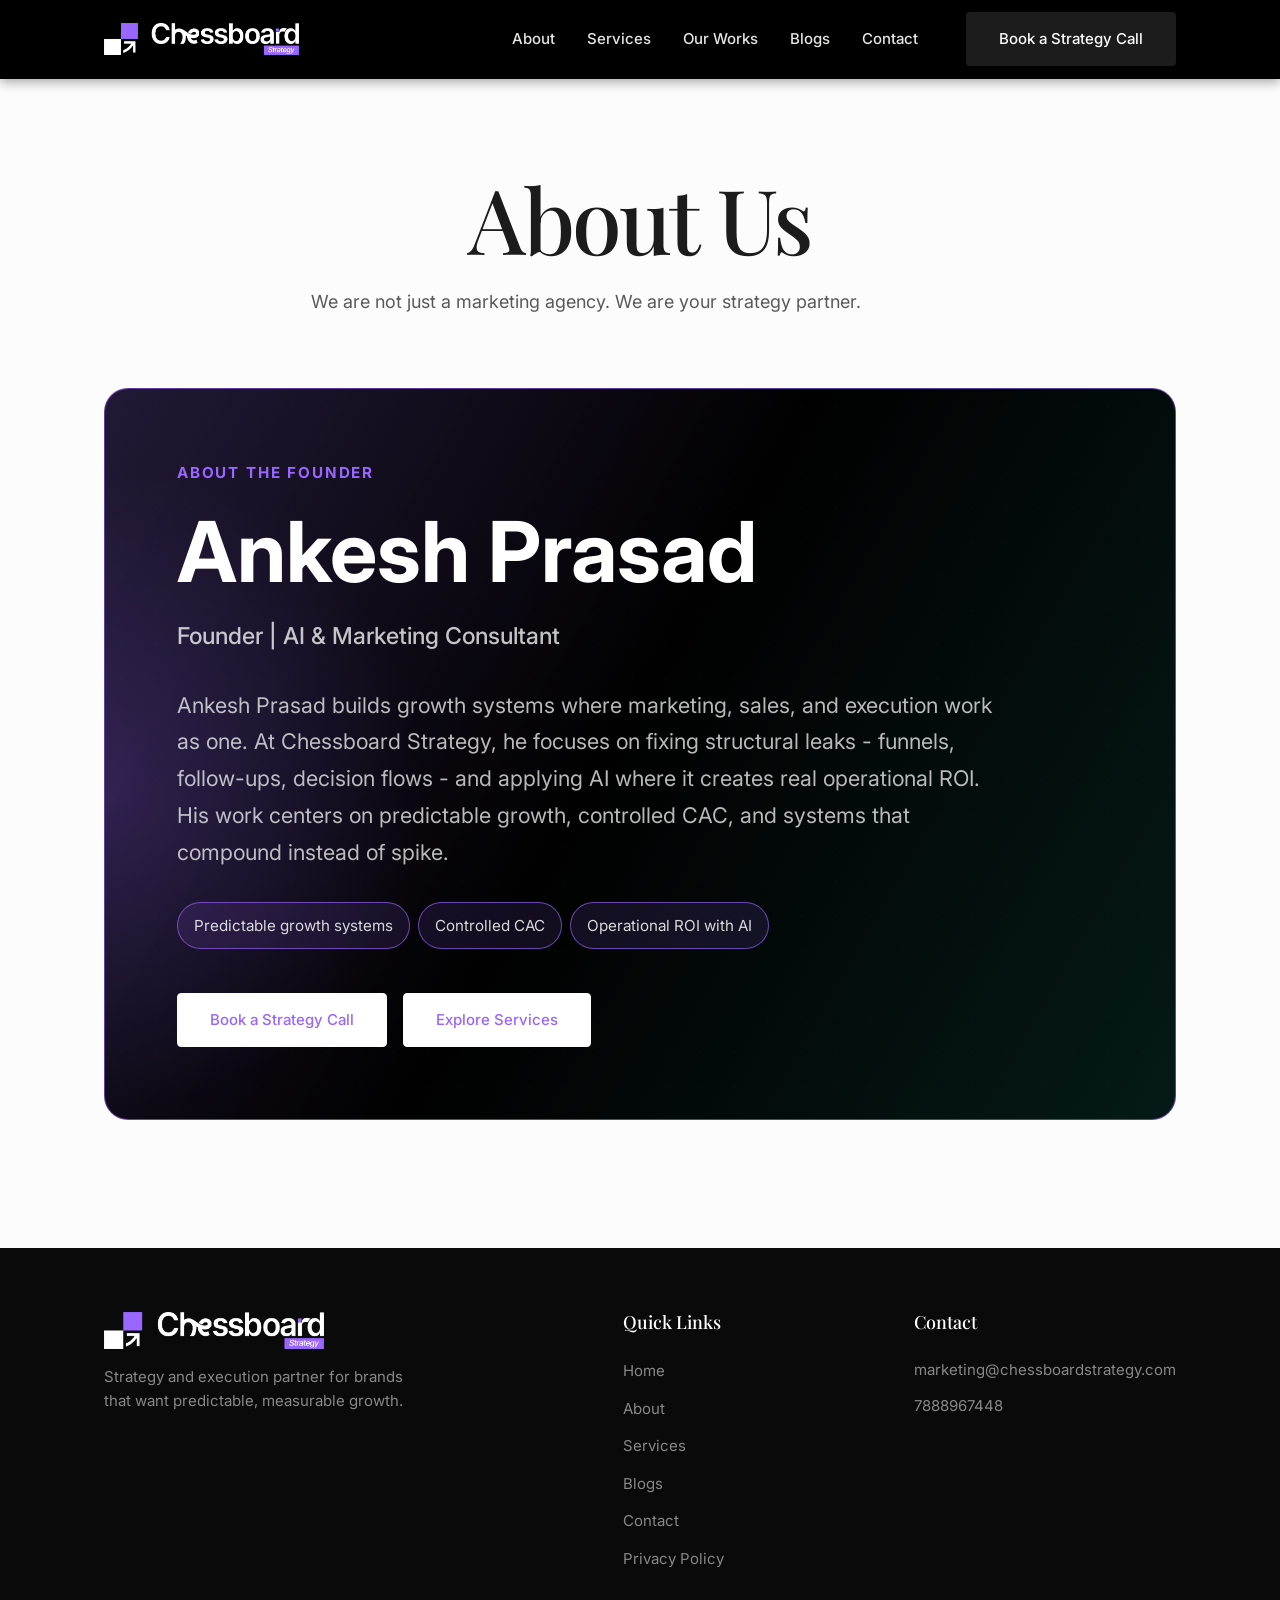
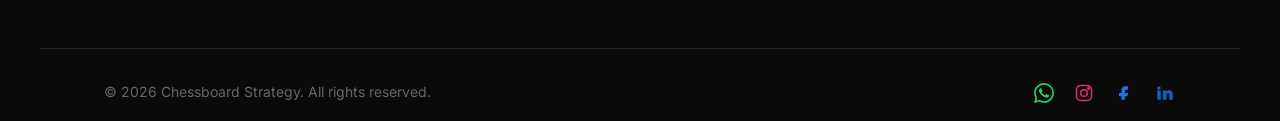
<file: about.html>
<!DOCTYPE html>
<html lang="en">
<head>
    <meta charset="UTF-8">
    <meta name="viewport" content="width=device-width, initial-scale=1.0">
    <title>About Us | Chessboard Strategy</title>
    <meta name="description" content="Learn about Chessboard Strategy, our founder, and our strategy-first approach to business growth.">
    <link rel="preconnect" href="https://fonts.googleapis.com">
    <link rel="preconnect" href="https://fonts.gstatic.com" crossorigin>
    <link href="https://fonts.googleapis.com/css2?family=Inter:wght@300;400;500;600&family=Playfair+Display:ital,wght@0,400;0,500;0,600;0,700;1,400&display=swap" rel="stylesheet">
    <link rel="icon" href="favicon.svg" type="image/svg+xml">
    <link rel="alternate icon" href="favicon_black.png" type="image/png">
    <link rel="stylesheet" href="styles.css">
</head>
<body>
    <!-- Navigation -->
    <header class="site-header" id="site-header">
        <div class="container nav-container">
            <a href="index.html" class="logo">
                <img src="assets/logo_white.png" alt="Chessboard Strategy Logo">
            </a>
            <nav class="main-nav" id="main-nav">
                <ul class="nav-links">
                    <li><a href="about.html">About</a></li>
                    <li><a href="services.html">Services</a></li>
                    <li><a href="index.html#works">Our Works</a></li>
                    <li><a href="insights.html">Blogs</a></li>
                    <li><a href="contact.html">Contact</a></li>
                </ul>
                <a href="contact.html" class="btn btn-primary nav-cta">Book a Strategy Call</a>
            </nav>
            <button class="menu-toggle" id="menu-toggle" aria-label="Toggle menu">
                <span class="bar"></span><span class="bar"></span><span class="bar"></span>
            </button>
        </div>
    </header>

    <main class="about-page-main">
        <section class="about-intro section text-center fade-in-up">
            <div class="container">
                <h1 class="hero-title" style="margin-bottom: 1rem;">About Us</h1>
                <p class="hero-subtitle">We are not just a marketing agency. We are your strategy partner.</p>
            </div>
        </section>

        <!-- Founder Section -->
        <section class="founder section">
            <div class="container">
                <div class="founder-card fade-in-up">
                    <div class="founder-content">
                        <span class="founder-kicker">About the Founder</span>
                        <h2 class="founder-name">Ankesh Prasad</h2>
                        <p class="founder-title">Founder | AI & Marketing Consultant</p>
                        <p class="founder-bio">
                            Ankesh Prasad builds growth systems where marketing, sales, and execution work as one. At Chessboard Strategy, he focuses on fixing structural leaks - funnels, follow-ups, decision flows - and applying AI where it creates real operational ROI. His work centers on predictable growth, controlled CAC, and systems that compound instead of spike.
                        </p>
                        <div class="founder-tags">
                            <span class="tag">Predictable growth systems</span>
                            <span class="tag">Controlled CAC</span>
                            <span class="tag">Operational ROI with AI</span>
                        </div>
                        <div class="founder-actions">
                            <a href="contact.html" class="btn btn-primary about-founder-cta">Book a Strategy Call</a>
                            <a href="services.html" class="btn btn-outline">Explore Services</a>
                        </div>
                    </div>
                </div>
            </div>
        </section>
    </main>

    <!-- Footer -->
    <footer class="site-footer">
        <div class="container footer-container">
            <div class="footer-brand">
                <a href="index.html" class="footer-logo"><img src="assets/logo_white.png" alt="Chessboard Strategy"></a>
                <p class="footer-desc">Strategy and execution partner for brands that want predictable, measurable growth.</p>
            </div>
            <div class="footer-links">
                <h4>Quick Links</h4>
                <ul>
                    <li><a href="index.html">Home</a></li>
                    <li><a href="about.html">About</a></li>
                    <li><a href="services.html">Services</a></li>
                    <li><a href="insights.html">Blogs</a></li>
                    <li><a href="contact.html">Contact</a></li>
                    <li><a href="#">Privacy Policy</a></li>
                </ul>
            </div>
            <div class="footer-contact">
                <h4>Contact</h4>
                <p><a href="mailto:marketing@chessboardstrategy.com" style="color:#888;">marketing@chessboardstrategy.com</a></p>
                <p><a href="tel:7888967448" style="color:#888;">7888967448</a></p>
            </div>
        </div>
        <div class="container footer-bottom">
            <p>&copy; 2026 Chessboard Strategy. All rights reserved.</p>
            <div class="social-links">
                <a href="https://wa.me/917888967448" aria-label="WhatsApp" target="_blank" rel="noopener"><svg viewBox="0 0 24 24" aria-hidden="true"><path d="M17.472 14.382c-.297-.149-1.758-.867-2.03-.967-.273-.099-.471-.148-.67.15-.197.297-.767.966-.94 1.164-.173.199-.347.223-.644.075-.297-.15-1.255-.463-2.39-1.475-.888-.788-1.489-1.761-1.663-2.059-.173-.297-.018-.458.13-.606.134-.133.298-.347.446-.52.149-.174.198-.298.298-.497.099-.198.05-.371-.025-.52-.075-.149-.669-1.612-.916-2.207-.242-.579-.487-.5-.669-.51a12.8 12.8 0 0 0-.57-.01c-.198 0-.52.074-.792.372-.272.297-1.04 1.016-1.04 2.479 0 1.462 1.065 2.875 1.213 3.074.149.198 2.096 3.2 5.077 4.487.709.306 1.262.489 1.694.625.712.227 1.36.195 1.871.118.571-.085 1.758-.719 2.006-1.413.248-.694.248-1.289.173-1.413-.074-.124-.272-.198-.57-.347m-5.421 7.403h-.004a9.87 9.87 0 0 1-5.031-1.378l-.361-.214-3.741.982.998-3.648-.235-.374a9.86 9.86 0 0 1-1.51-5.26c.001-5.45 4.436-9.884 9.888-9.884 2.64 0 5.122 1.03 6.988 2.898a9.825 9.825 0 0 1 2.893 6.994c-.003 5.45-4.437 9.884-9.885 9.884m8.413-18.297A11.815 11.815 0 0 0 12.05 0C5.495 0 .16 5.335.157 11.892c0 2.096.547 4.142 1.588 5.945L.057 24l6.305-1.654a11.882 11.882 0 0 0 5.683 1.448h.005c6.554 0 11.89-5.335 11.893-11.893a11.821 11.821 0 0 0-3.48-8.413Z"></path></svg></a>
                <a href="https://www.instagram.com/chessboard.strategy/" target="_blank" rel="noopener" aria-label="Instagram"><svg viewBox="0 0 24 24" aria-hidden="true"><rect x="3" y="3" width="18" height="18" rx="5"></rect><circle cx="12" cy="12" r="4"></circle><circle cx="17.5" cy="6.5" r="1"></circle></svg></a>
                <a href="https://www.facebook.com/profile.php?id=61587739146532&sk=about" target="_blank" rel="noopener" aria-label="Facebook"><svg viewBox="0 0 24 24" aria-hidden="true"><path d="M14 8h3V4h-3c-3 0-5 2-5 5v3H6v4h3v4h4v-4h3l1-4h-4V9c0-.6.4-1 1-1z"></path></svg></a>
                <a href="#" aria-label="LinkedIn"><svg viewBox="0 0 24 24" aria-hidden="true"><path d="M4 9h4v11H4z"></path><path d="M6 4a2 2 0 1 1 0 4 2 2 0 0 1 0-4z"></path><path d="M11 9h4v1.5c.7-1 1.8-1.8 3.4-1.8 2.4 0 4.1 1.6 4.1 5V20h-4v-5.7c0-1.3-.5-2.2-1.7-2.2-1 0-1.5.6-1.8 1.2-.1.2-.1.6-.1.9V20h-4V9z"></path></svg></a>
            </div>
        </div>
    </footer>

    <script src="script.js"></script>
</body>
</html>
</file>
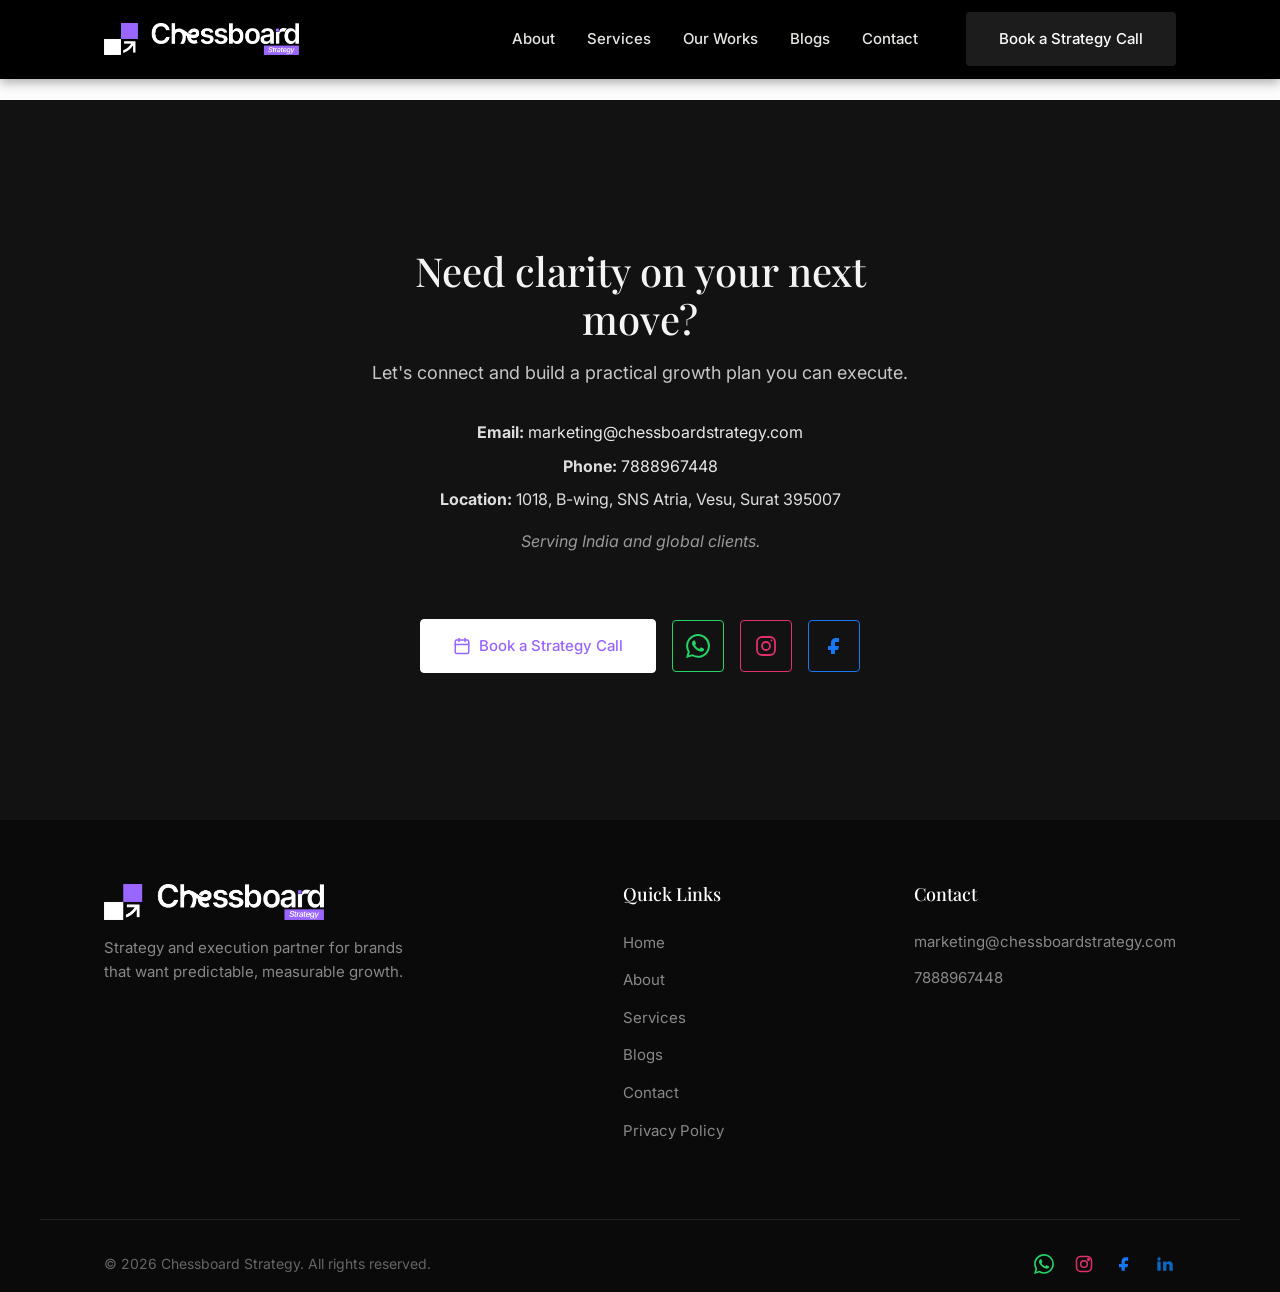
<file: contact.html>
<!DOCTYPE html>
<html lang="en">
<head>
    <meta charset="UTF-8">
    <meta name="viewport" content="width=device-width, initial-scale=1.0">
    <title>Contact | Chessboard Strategy</title>
    <meta name="description" content="Get in touch with Chessboard Strategy.">
    <link rel="preconnect" href="https://fonts.googleapis.com">
    <link rel="preconnect" href="https://fonts.gstatic.com" crossorigin>
    <link href="https://fonts.googleapis.com/css2?family=Inter:wght@300;400;500;600&family=Playfair+Display:ital,wght@0,400;0,500;0,600;0,700;1,400&display=swap" rel="stylesheet">
    <link rel="icon" href="favicon.svg" type="image/svg+xml">
    <link rel="alternate icon" href="favicon_black.png" type="image/png">
    <link rel="stylesheet" href="styles.css">
</head>
<body>
    <!-- Navigation -->
    <header class="site-header" id="site-header">
        <div class="container nav-container">
            <a href="index.html" class="logo">
                <img src="assets/logo_white.png" alt="Chessboard Strategy Logo">
            </a>
            <nav class="main-nav" id="main-nav">
                <ul class="nav-links">
                    <li><a href="about.html">About</a></li>
                    <li><a href="services.html">Services</a></li>
                    <li><a href="index.html#works">Our Works</a></li>
                    <li><a href="insights.html">Blogs</a></li>
                    <li><a href="contact.html">Contact</a></li>
                </ul>
                <a href="contact.html" class="btn btn-primary nav-cta">Book a Strategy Call</a>
            </nav>
            <button class="menu-toggle" id="menu-toggle" aria-label="Toggle menu">
                <span class="bar"></span><span class="bar"></span><span class="bar"></span>
            </button>
        </div>
    </header>

    <main style="padding-top: 100px;">
        <!-- Contact Section -->
        <section class="contact section bg-dark" style="min-height: 80vh; display: flex; align-items: center;">
            <div class="container" style="text-align: center; max-width: 700px;">
                <div class="contact-info fade-in-up">
                    <h2 class="contact-title">Need clarity on your next move?</h2>
                    <p class="contact-subtitle">Let's connect and build a practical growth plan you can execute.</p>
                    
                    <div class="contact-details" style="margin: 2rem 0;">
                        <p><strong>Email:</strong> <a href="mailto:marketing@chessboardstrategy.com">marketing@chessboardstrategy.com</a></p>
                        <p><strong>Phone:</strong> <a href="tel:+917888967448">7888967448</a></p>
                        <p><strong>Location:</strong> 1018, B-wing, SNS Atria, Vesu, Surat 395007</p>
                        <p class="contact-serving">Serving India and global clients.</p>
                    </div>

                    <div class="contact-ctas" style="display: flex; flex-wrap: wrap; gap: 1rem; justify-content: center; align-items: center;">
                        <a href="https://calendly.com" target="_blank" rel="noopener" class="btn btn-primary" style="background-color: #FFFFFF; color: #9966FF; border-color: #FFFFFF;">
                            <svg width="18" height="18" viewBox="0 0 24 24" fill="none" stroke="currentColor" stroke-width="2" stroke-linecap="round" stroke-linejoin="round" aria-hidden="true"><rect x="3" y="4" width="18" height="18" rx="2"/><line x1="16" y1="2" x2="16" y2="6"/><line x1="8" y1="2" x2="8" y2="6"/><line x1="3" y1="10" x2="21" y2="10"/></svg>
                            Book a Strategy Call
                        </a>
                        <a href="https://wa.me/917888967448" target="_blank" rel="noopener" aria-label="WhatsApp" class="btn btn-outline-light" style="color:#25D366; border-color:#25D366; width:52px; height:52px; padding:0; justify-content:center;">
                            <svg width="24" height="24" viewBox="0 0 24 24" fill="currentColor" aria-hidden="true"><path d="M17.472 14.382c-.297-.149-1.758-.867-2.03-.967-.273-.099-.471-.148-.67.15-.197.297-.767.966-.94 1.164-.173.199-.347.223-.644.075-.297-.15-1.255-.463-2.39-1.475-.888-.788-1.489-1.761-1.663-2.059-.173-.297-.018-.458.13-.606.134-.133.298-.347.446-.52.149-.174.198-.298.298-.497.099-.198.05-.371-.025-.52-.075-.149-.669-1.612-.916-2.207-.242-.579-.487-.5-.669-.51a12.8 12.8 0 0 0-.57-.01c-.198 0-.52.074-.792.372-.272.297-1.04 1.016-1.04 2.479 0 1.462 1.065 2.875 1.213 3.074.149.198 2.096 3.2 5.077 4.487.709.306 1.262.489 1.694.625.712.227 1.36.195 1.871.118.571-.085 1.758-.719 2.006-1.413.248-.694.248-1.289.173-1.413-.074-.124-.272-.198-.57-.347m-5.421 7.403h-.004a9.87 9.87 0 0 1-5.031-1.378l-.361-.214-3.741.982.998-3.648-.235-.374a9.86 9.86 0 0 1-1.51-5.26c.001-5.45 4.436-9.884 9.888-9.884 2.64 0 5.122 1.03 6.988 2.898a9.825 9.825 0 0 1 2.893 6.994c-.003 5.45-4.437 9.884-9.885 9.884m8.413-18.297A11.815 11.815 0 0 0 12.05 0C5.495 0 .16 5.335.157 11.892c0 2.096.547 4.142 1.588 5.945L.057 24l6.305-1.654a11.882 11.882 0 0 0 5.683 1.448h.005c6.554 0 11.89-5.335 11.893-11.893a11.821 11.821 0 0 0-3.48-8.413Z"/></svg>
                        </a>
                        <a href="https://www.instagram.com/chessboard.strategy/" target="_blank" rel="noopener" aria-label="Instagram" class="btn btn-outline-light" style="color:#E1306C; border-color:#E1306C; width:52px; height:52px; padding:0; justify-content:center;">
                            <svg width="24" height="24" viewBox="0 0 24 24" fill="none" stroke="currentColor" stroke-width="1.8" stroke-linecap="round" stroke-linejoin="round" aria-hidden="true"><rect x="3" y="3" width="18" height="18" rx="5"/><circle cx="12" cy="12" r="4"/><circle cx="17.5" cy="6.5" r="1" fill="currentColor" stroke="none"/></svg>
                        </a>
                        <a href="https://www.facebook.com/profile.php?id=61587739146532&sk=about" target="_blank" rel="noopener" aria-label="Facebook" class="btn btn-outline-light" style="color:#1877F2; border-color:#1877F2; width:52px; height:52px; padding:0; justify-content:center;">
                            <svg width="24" height="24" viewBox="0 0 24 24" fill="currentColor" aria-hidden="true"><path d="M14 8h3V4h-3c-3 0-5 2-5 5v3H6v4h3v4h4v-4h3l1-4h-4V9c0-.6.4-1 1-1z"/></svg>
                        </a>
                    </div>
                </div>
            </div>
        </section>
    </main>

    <!-- Footer -->
    <footer class="site-footer">
        <div class="container footer-container">
            <div class="footer-brand">
                <a href="index.html" class="footer-logo"><img src="assets/logo_white.png" alt="Chessboard Strategy"></a>
                <p class="footer-desc">Strategy and execution partner for brands that want predictable, measurable growth.</p>
            </div>
            <div class="footer-links">
                <h4>Quick Links</h4>
                <ul>
                    <li><a href="index.html">Home</a></li>
                    <li><a href="about.html">About</a></li>
                    <li><a href="services.html">Services</a></li>
                    <li><a href="insights.html">Blogs</a></li>
                    <li><a href="contact.html">Contact</a></li>
                    <li><a href="#">Privacy Policy</a></li>
                </ul>
            </div>
            <div class="footer-contact">
                <h4>Contact</h4>
                <p><a href="mailto:marketing@chessboardstrategy.com" style="color:#888;">marketing@chessboardstrategy.com</a></p>
                <p><a href="tel:7888967448" style="color:#888;">7888967448</a></p>
            </div>
        </div>
        <div class="container footer-bottom">
            <p>&copy; 2026 Chessboard Strategy. All rights reserved.</p>
            <div class="social-links">
                <a href="https://wa.me/917888967448" aria-label="WhatsApp" target="_blank" rel="noopener"><svg viewBox="0 0 24 24" aria-hidden="true"><path d="M17.472 14.382c-.297-.149-1.758-.867-2.03-.967-.273-.099-.471-.148-.67.15-.197.297-.767.966-.94 1.164-.173.199-.347.223-.644.075-.297-.15-1.255-.463-2.39-1.475-.888-.788-1.489-1.761-1.663-2.059-.173-.297-.018-.458.13-.606.134-.133.298-.347.446-.52.149-.174.198-.298.298-.497.099-.198.05-.371-.025-.52-.075-.149-.669-1.612-.916-2.207-.242-.579-.487-.5-.669-.51a12.8 12.8 0 0 0-.57-.01c-.198 0-.52.074-.792.372-.272.297-1.04 1.016-1.04 2.479 0 1.462 1.065 2.875 1.213 3.074.149.198 2.096 3.2 5.077 4.487.709.306 1.262.489 1.694.625.712.227 1.36.195 1.871.118.571-.085 1.758-.719 2.006-1.413.248-.694.248-1.289.173-1.413-.074-.124-.272-.198-.57-.347m-5.421 7.403h-.004a9.87 9.87 0 0 1-5.031-1.378l-.361-.214-3.741.982.998-3.648-.235-.374a9.86 9.86 0 0 1-1.51-5.26c.001-5.45 4.436-9.884 9.888-9.884 2.64 0 5.122 1.03 6.988 2.898a9.825 9.825 0 0 1 2.893 6.994c-.003 5.45-4.437 9.884-9.885 9.884m8.413-18.297A11.815 11.815 0 0 0 12.05 0C5.495 0 .16 5.335.157 11.892c0 2.096.547 4.142 1.588 5.945L.057 24l6.305-1.654a11.882 11.882 0 0 0 5.683 1.448h.005c6.554 0 11.89-5.335 11.893-11.893a11.821 11.821 0 0 0-3.48-8.413Z"></path></svg></a>
                <a href="https://www.instagram.com/chessboard.strategy/" target="_blank" rel="noopener" aria-label="Instagram"><svg viewBox="0 0 24 24" aria-hidden="true"><rect x="3" y="3" width="18" height="18" rx="5"></rect><circle cx="12" cy="12" r="4"></circle><circle cx="17.5" cy="6.5" r="1"></circle></svg></a>
                <a href="https://www.facebook.com/profile.php?id=61587739146532&sk=about" target="_blank" rel="noopener" aria-label="Facebook"><svg viewBox="0 0 24 24" aria-hidden="true"><path d="M14 8h3V4h-3c-3 0-5 2-5 5v3H6v4h3v4h4v-4h3l1-4h-4V9c0-.6.4-1 1-1z"></path></svg></a>
                <a href="#" aria-label="LinkedIn"><svg viewBox="0 0 24 24" aria-hidden="true"><path d="M4 9h4v11H4z"></path><path d="M6 4a2 2 0 1 1 0 4 2 2 0 0 1 0-4z"></path><path d="M11 9h4v1.5c.7-1 1.8-1.8 3.4-1.8 2.4 0 4.1 1.6 4.1 5V20h-4v-5.7c0-1.3-.5-2.2-1.7-2.2-1 0-1.5.6-1.8 1.2-.1.2-.1.6-.1.9V20h-4V9z"></path></svg></a>
            </div>
        </div>
    </footer>

    <script src="script.js"></script>
</body>
</html>
</file>
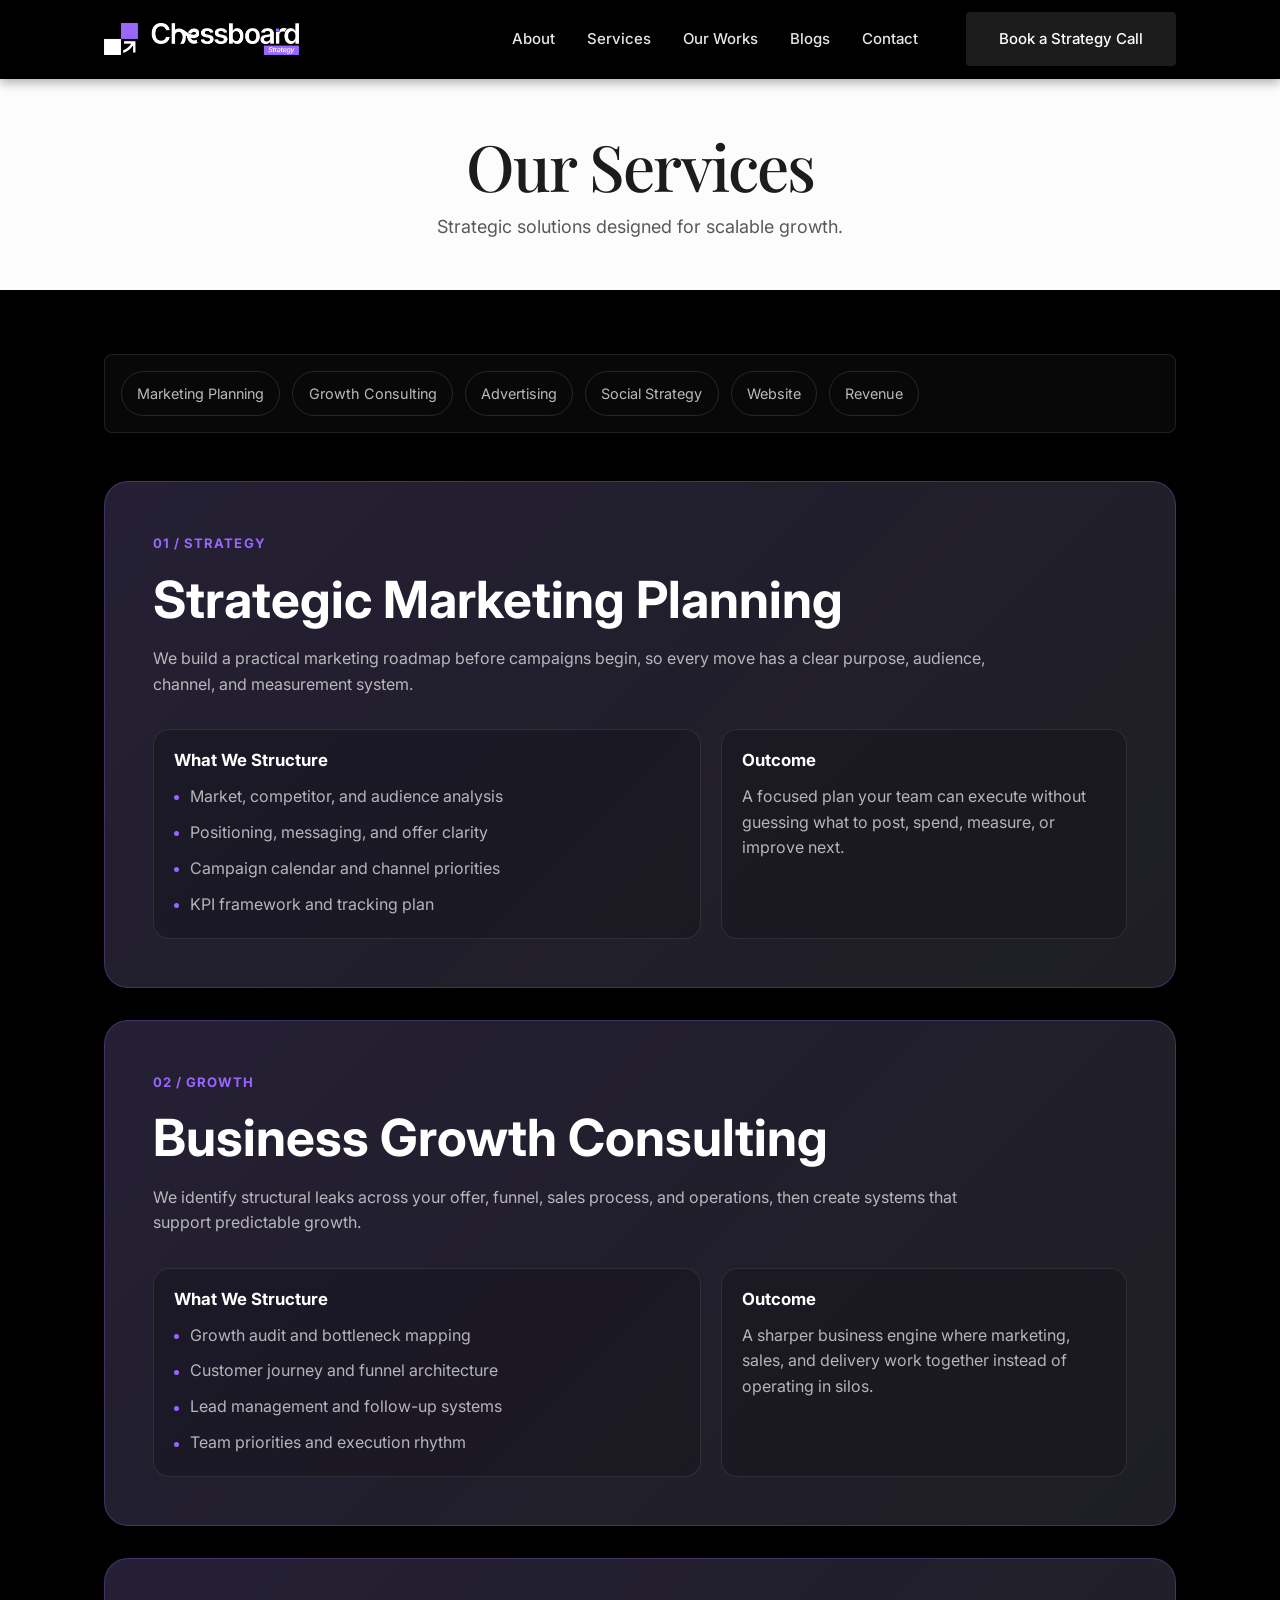
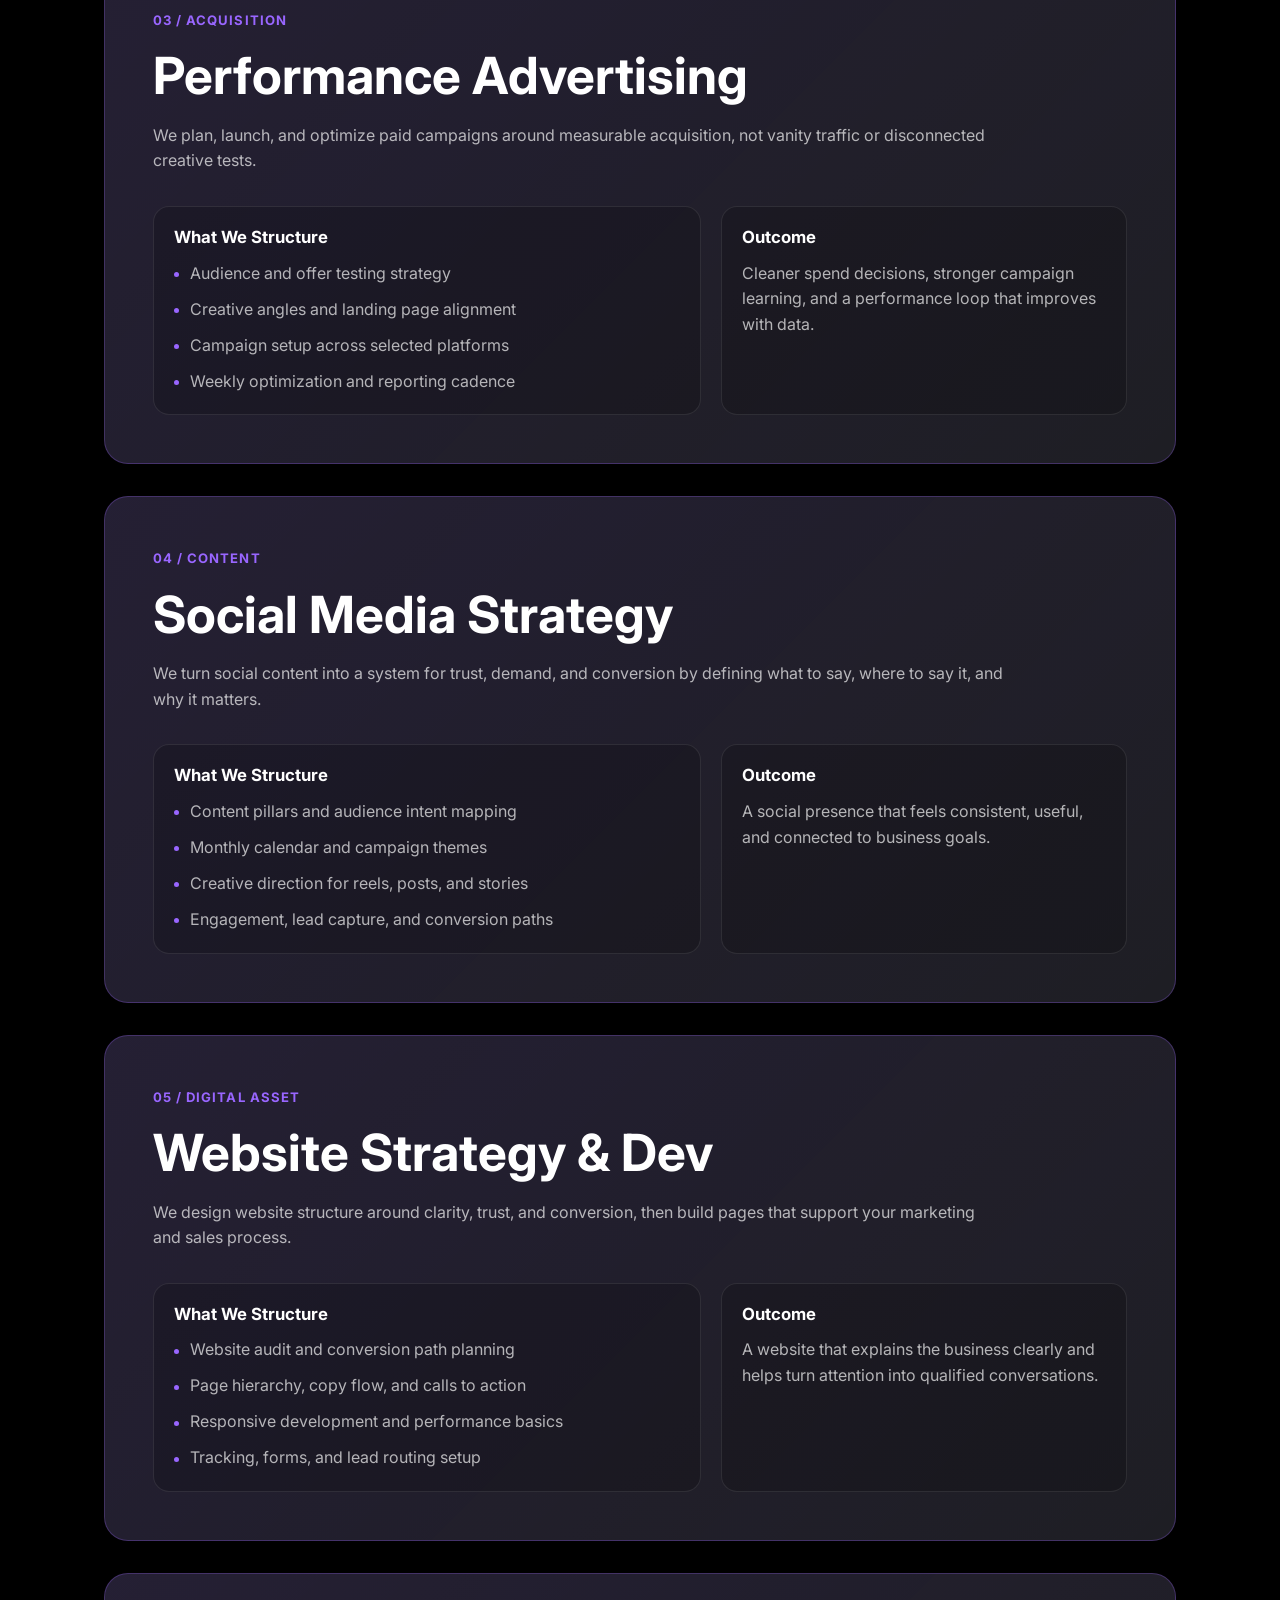
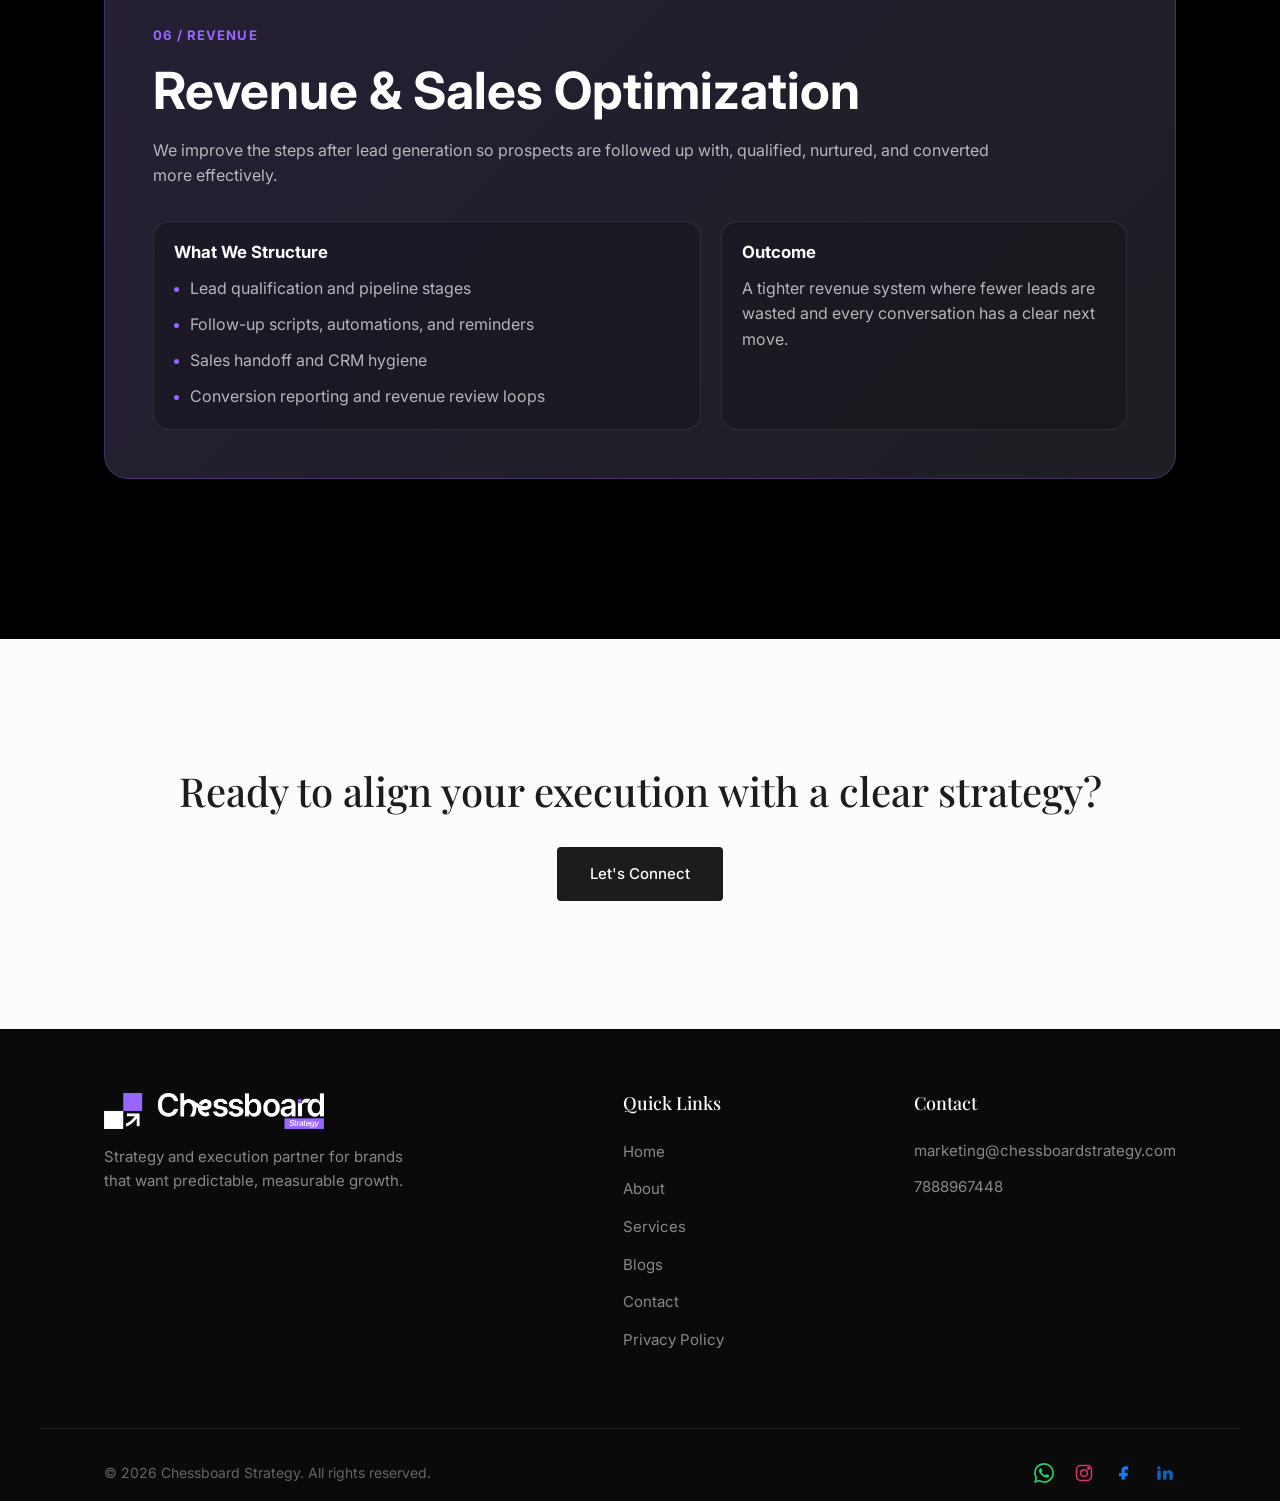
<file: services.html>
<!DOCTYPE html>
<html lang="en">
<head>
    <meta charset="UTF-8">
    <meta name="viewport" content="width=device-width, initial-scale=1.0">
    <title>Services | Chessboard Strategy</title>
    <meta name="description" content="Strategic solutions designed for scalable growth. Explore our services.">
    <link rel="preconnect" href="https://fonts.googleapis.com">
    <link rel="preconnect" href="https://fonts.gstatic.com" crossorigin>
    <link href="https://fonts.googleapis.com/css2?family=Inter:wght@300;400;500;600&family=Playfair+Display:ital,wght@0,400;0,500;0,600;0,700;1,400&display=swap" rel="stylesheet">
    <link rel="icon" href="favicon.svg" type="image/svg+xml">
    <link rel="alternate icon" href="favicon_black.png" type="image/png">
    <link rel="stylesheet" href="styles.css">
</head>
<body>
    <!-- Navigation -->
    <header class="site-header" id="site-header">
        <div class="container nav-container">
            <a href="index.html" class="logo">
                <img src="assets/logo_white.png" alt="Chessboard Strategy Logo">
            </a>
            <nav class="main-nav" id="main-nav">
                <ul class="nav-links">
                    <li><a href="about.html">About</a></li>
                    <li><a href="services.html">Services</a></li>
                    <li><a href="index.html#works">Our Works</a></li>
                    <li><a href="insights.html">Blogs</a></li>
                    <li><a href="contact.html">Contact</a></li>
                </ul>
                <a href="contact.html" class="btn btn-primary nav-cta">Book a Strategy Call</a>
            </nav>
            <button class="menu-toggle" id="menu-toggle" aria-label="Toggle menu">
                <span class="bar"></span><span class="bar"></span><span class="bar"></span>
            </button>
        </div>
    </header>

    <main style="padding-top: 80px;">
        <section class="text-center fade-in-up" style="padding: 3rem 0;">
            <div class="container">
                <h1 class="hero-title" style="margin-bottom: 0.5rem;">Our Services</h1>
                <p class="hero-subtitle" style="margin: 0 auto;">Strategic solutions designed for scalable growth.</p>
            </div>
        </section>

        <!-- Services Section -->
        <section class="services-detail section" style="padding-top: 4rem;">
            <div class="container">
                <div class="service-nav fade-in-up">
                    <a href="#strategic-marketing-planning">Marketing Planning</a>
                    <a href="#business-growth-consulting">Growth Consulting</a>
                    <a href="#performance-advertising">Advertising</a>
                    <a href="#social-media-strategy">Social Strategy</a>
                    <a href="#website-strategy-dev">Website</a>
                    <a href="#revenue-sales-optimization">Revenue</a>
                </div>

                <article class="service-detail-card fade-in-up" id="strategic-marketing-planning">
                    <div class="service-detail-main">
                        <span class="service-kicker">01 / Strategy</span>
                        <h2>Strategic Marketing Planning</h2>
                        <p>We build a practical marketing roadmap before campaigns begin, so every move has a clear purpose, audience, channel, and measurement system.</p>
                    </div>
                    <div class="service-detail-grid">
                        <div>
                            <h3>What We Structure</h3>
                            <ul>
                                <li>Market, competitor, and audience analysis</li>
                                <li>Positioning, messaging, and offer clarity</li>
                                <li>Campaign calendar and channel priorities</li>
                                <li>KPI framework and tracking plan</li>
                            </ul>
                        </div>
                        <div>
                            <h3>Outcome</h3>
                            <p>A focused plan your team can execute without guessing what to post, spend, measure, or improve next.</p>
                        </div>
                    </div>
                </article>

                <article class="service-detail-card fade-in-up" id="business-growth-consulting">
                    <div class="service-detail-main">
                        <span class="service-kicker">02 / Growth</span>
                        <h2>Business Growth Consulting</h2>
                        <p>We identify structural leaks across your offer, funnel, sales process, and operations, then create systems that support predictable growth.</p>
                    </div>
                    <div class="service-detail-grid">
                        <div>
                            <h3>What We Structure</h3>
                            <ul>
                                <li>Growth audit and bottleneck mapping</li>
                                <li>Customer journey and funnel architecture</li>
                                <li>Lead management and follow-up systems</li>
                                <li>Team priorities and execution rhythm</li>
                            </ul>
                        </div>
                        <div>
                            <h3>Outcome</h3>
                            <p>A sharper business engine where marketing, sales, and delivery work together instead of operating in silos.</p>
                        </div>
                    </div>
                </article>

                <article class="service-detail-card fade-in-up" id="performance-advertising">
                    <div class="service-detail-main">
                        <span class="service-kicker">03 / Acquisition</span>
                        <h2>Performance Advertising</h2>
                        <p>We plan, launch, and optimize paid campaigns around measurable acquisition, not vanity traffic or disconnected creative tests.</p>
                    </div>
                    <div class="service-detail-grid">
                        <div>
                            <h3>What We Structure</h3>
                            <ul>
                                <li>Audience and offer testing strategy</li>
                                <li>Creative angles and landing page alignment</li>
                                <li>Campaign setup across selected platforms</li>
                                <li>Weekly optimization and reporting cadence</li>
                            </ul>
                        </div>
                        <div>
                            <h3>Outcome</h3>
                            <p>Cleaner spend decisions, stronger campaign learning, and a performance loop that improves with data.</p>
                        </div>
                    </div>
                </article>

                <article class="service-detail-card fade-in-up" id="social-media-strategy">
                    <div class="service-detail-main">
                        <span class="service-kicker">04 / Content</span>
                        <h2>Social Media Strategy</h2>
                        <p>We turn social content into a system for trust, demand, and conversion by defining what to say, where to say it, and why it matters.</p>
                    </div>
                    <div class="service-detail-grid">
                        <div>
                            <h3>What We Structure</h3>
                            <ul>
                                <li>Content pillars and audience intent mapping</li>
                                <li>Monthly calendar and campaign themes</li>
                                <li>Creative direction for reels, posts, and stories</li>
                                <li>Engagement, lead capture, and conversion paths</li>
                            </ul>
                        </div>
                        <div>
                            <h3>Outcome</h3>
                            <p>A social presence that feels consistent, useful, and connected to business goals.</p>
                        </div>
                    </div>
                </article>

                <article class="service-detail-card fade-in-up" id="website-strategy-dev">
                    <div class="service-detail-main">
                        <span class="service-kicker">05 / Digital Asset</span>
                        <h2>Website Strategy & Dev</h2>
                        <p>We design website structure around clarity, trust, and conversion, then build pages that support your marketing and sales process.</p>
                    </div>
                    <div class="service-detail-grid">
                        <div>
                            <h3>What We Structure</h3>
                            <ul>
                                <li>Website audit and conversion path planning</li>
                                <li>Page hierarchy, copy flow, and calls to action</li>
                                <li>Responsive development and performance basics</li>
                                <li>Tracking, forms, and lead routing setup</li>
                            </ul>
                        </div>
                        <div>
                            <h3>Outcome</h3>
                            <p>A website that explains the business clearly and helps turn attention into qualified conversations.</p>
                        </div>
                    </div>
                </article>

                <article class="service-detail-card fade-in-up" id="revenue-sales-optimization">
                    <div class="service-detail-main">
                        <span class="service-kicker">06 / Revenue</span>
                        <h2>Revenue & Sales Optimization</h2>
                        <p>We improve the steps after lead generation so prospects are followed up with, qualified, nurtured, and converted more effectively.</p>
                    </div>
                    <div class="service-detail-grid">
                        <div>
                            <h3>What We Structure</h3>
                            <ul>
                                <li>Lead qualification and pipeline stages</li>
                                <li>Follow-up scripts, automations, and reminders</li>
                                <li>Sales handoff and CRM hygiene</li>
                                <li>Conversion reporting and revenue review loops</li>
                            </ul>
                        </div>
                        <div>
                            <h3>Outcome</h3>
                            <p>A tighter revenue system where fewer leads are wasted and every conversation has a clear next move.</p>
                        </div>
                    </div>
                </article>
            </div>
        </section>
        
        <section class="section text-center">
            <div class="container fade-in-up">
                <h2 class="section-title">Ready to align your execution with a clear strategy?</h2>
                <div style="margin-top: 2rem;">
                    <a href="contact.html" class="btn btn-primary">Let's Connect</a>
                </div>
            </div>
        </section>
    </main>

    <!-- Footer -->
    <footer class="site-footer">
        <div class="container footer-container">
            <div class="footer-brand">
                <a href="index.html" class="footer-logo"><img src="assets/logo_white.png" alt="Chessboard Strategy"></a>
                <p class="footer-desc">Strategy and execution partner for brands that want predictable, measurable growth.</p>
            </div>
            <div class="footer-links">
                <h4>Quick Links</h4>
                <ul>
                    <li><a href="index.html">Home</a></li>
                    <li><a href="about.html">About</a></li>
                    <li><a href="services.html">Services</a></li>
                    <li><a href="insights.html">Blogs</a></li>
                    <li><a href="contact.html">Contact</a></li>
                    <li><a href="#">Privacy Policy</a></li>
                </ul>
            </div>
            <div class="footer-contact">
                <h4>Contact</h4>
                <p><a href="mailto:marketing@chessboardstrategy.com" style="color:#888;">marketing@chessboardstrategy.com</a></p>
                <p><a href="tel:7888967448" style="color:#888;">7888967448</a></p>
            </div>
        </div>
        <div class="container footer-bottom">
            <p>&copy; 2026 Chessboard Strategy. All rights reserved.</p>
            <div class="social-links">
                <a href="https://wa.me/917888967448" aria-label="WhatsApp" target="_blank" rel="noopener"><svg viewBox="0 0 24 24" aria-hidden="true"><path d="M17.472 14.382c-.297-.149-1.758-.867-2.03-.967-.273-.099-.471-.148-.67.15-.197.297-.767.966-.94 1.164-.173.199-.347.223-.644.075-.297-.15-1.255-.463-2.39-1.475-.888-.788-1.489-1.761-1.663-2.059-.173-.297-.018-.458.13-.606.134-.133.298-.347.446-.52.149-.174.198-.298.298-.497.099-.198.05-.371-.025-.52-.075-.149-.669-1.612-.916-2.207-.242-.579-.487-.5-.669-.51a12.8 12.8 0 0 0-.57-.01c-.198 0-.52.074-.792.372-.272.297-1.04 1.016-1.04 2.479 0 1.462 1.065 2.875 1.213 3.074.149.198 2.096 3.2 5.077 4.487.709.306 1.262.489 1.694.625.712.227 1.36.195 1.871.118.571-.085 1.758-.719 2.006-1.413.248-.694.248-1.289.173-1.413-.074-.124-.272-.198-.57-.347m-5.421 7.403h-.004a9.87 9.87 0 0 1-5.031-1.378l-.361-.214-3.741.982.998-3.648-.235-.374a9.86 9.86 0 0 1-1.51-5.26c.001-5.45 4.436-9.884 9.888-9.884 2.64 0 5.122 1.03 6.988 2.898a9.825 9.825 0 0 1 2.893 6.994c-.003 5.45-4.437 9.884-9.885 9.884m8.413-18.297A11.815 11.815 0 0 0 12.05 0C5.495 0 .16 5.335.157 11.892c0 2.096.547 4.142 1.588 5.945L.057 24l6.305-1.654a11.882 11.882 0 0 0 5.683 1.448h.005c6.554 0 11.89-5.335 11.893-11.893a11.821 11.821 0 0 0-3.48-8.413Z"></path></svg></a>
                <a href="https://www.instagram.com/chessboard.strategy/" target="_blank" rel="noopener" aria-label="Instagram"><svg viewBox="0 0 24 24" aria-hidden="true"><rect x="3" y="3" width="18" height="18" rx="5"></rect><circle cx="12" cy="12" r="4"></circle><circle cx="17.5" cy="6.5" r="1"></circle></svg></a>
                <a href="https://www.facebook.com/profile.php?id=61587739146532&sk=about" target="_blank" rel="noopener" aria-label="Facebook"><svg viewBox="0 0 24 24" aria-hidden="true"><path d="M14 8h3V4h-3c-3 0-5 2-5 5v3H6v4h3v4h4v-4h3l1-4h-4V9c0-.6.4-1 1-1z"></path></svg></a>
                <a href="#" aria-label="LinkedIn"><svg viewBox="0 0 24 24" aria-hidden="true"><path d="M4 9h4v11H4z"></path><path d="M6 4a2 2 0 1 1 0 4 2 2 0 0 1 0-4z"></path><path d="M11 9h4v1.5c.7-1 1.8-1.8 3.4-1.8 2.4 0 4.1 1.6 4.1 5V20h-4v-5.7c0-1.3-.5-2.2-1.7-2.2-1 0-1.5.6-1.8 1.2-.1.2-.1.6-.1.9V20h-4V9z"></path></svg></a>
            </div>
        </div>
    </footer>

    <script src="script.js"></script>
</body>
</html>
</file>
<file: styles.css>
/* ==========================================================================
   CSS Variables & Tokens
   ========================================================================== */
:root {
    /* Colors */
    --color-bg: #FCFCFC; /* Off-white */
    --color-bg-light: #F4F4F4; /* Very subtle grey for alternate sections */
    --color-bg-dark: #121212; /* Charcoal black */
    
    --color-text: #1C1C1C; /* Charcoal */
    --color-text-muted: #595959; /* Lighter charcoal */
    --color-text-light: #F4F4F4; /* For dark sections */
    
    --color-accent: #9BA495; /* Muted Sage Green */
    --color-accent-hover: #7E8779;
    --color-accent-light: #E4E7E1;
    --color-border: #E5E5E5;

    /* Typography */
    --font-heading: 'Playfair Display', serif;
    --font-body: 'Inter', sans-serif;
    
    /* Spacing */
    --spacing-xs: 0.5rem;
    --spacing-sm: 1rem;
    --spacing-md: 2rem;
    --spacing-lg: 4rem;
    --spacing-xl: 8rem;

    /* Transitions */
    --transition-fast: 0.2s ease-in-out;
    --transition-smooth: 0.4s cubic-bezier(0.16, 1, 0.3, 1);
    
    /* Borders & Shadows */
    --radius-sm: 4px;
    --radius-md: 8px;
    --radius-lg: 12px;
}

/* ==========================================================================
   Reset & Base
   ========================================================================== */
* {
    margin: 0;
    padding: 0;
    box-sizing: border-box;
}

html {
    scroll-behavior: smooth;
    font-size: 16px;
}

body {
    font-family: var(--font-body);
    color: var(--color-text);
    background-color: var(--color-bg);
    line-height: 1.6;
    overflow-x: hidden;
    -webkit-font-smoothing: antialiased;
    -moz-osx-font-smoothing: grayscale;
}

h1, h2, h3, h4, h5, h6 {
    font-family: var(--font-heading);
    color: var(--color-text);
    line-height: 1.2;
    font-weight: 500;
}

a {
    text-decoration: none;
    color: inherit;
    transition: color var(--transition-fast);
}

ul {
    list-style: none;
}

img {
    max-width: 100%;
    display: block;
}

.container {
    max-width: 1200px;
    margin: 0 auto;
    padding: 0 5%;
}

.section {
    padding: var(--spacing-xl) 0;
}

.section-header {
    margin-bottom: var(--spacing-lg);
    text-align: center;
}

.section-title {
    font-size: 2.5rem;
    margin-bottom: var(--spacing-sm);
}

.section-subtitle {
    font-size: 1.125rem;
    color: var(--color-text-muted);
    max-width: 600px;
    margin: 0 auto;
}

.bg-light {
    background-color: var(--color-bg-light);
}

.bg-dark {
    background-color: var(--color-bg-dark);
    color: var(--color-text-light);
}

.bg-dark h1, .bg-dark h2, .bg-dark h3, .bg-dark h4 {
    color: var(--color-text-light);
}

.text-center {
    text-align: center;
}

.about-page-main {
    padding-top: 100px;
}

.about-intro {
    padding: 4rem 0 2.5rem;
}

.about-intro .hero-title {
    font-size: clamp(3.5rem, 7vw, 6rem);
}

.about-intro + .founder {
    padding-top: 0;
}

.insights-page-main {
    padding-top: 92px;
    background-color: #ffffff;
}

.blog-hero {
    padding: clamp(3rem, 6vw, 5rem) 0 1.75rem;
}

.blog-eyebrow {
    display: block;
    margin-bottom: 1rem;
    color: #9966FF;
    font-size: 0.8rem;
    font-weight: 700;
    letter-spacing: 0.16em;
    text-transform: uppercase;
}

.blog-hero-title {
    max-width: 1180px;
    margin-bottom: 1rem;
    color: #111111;
    font-family: var(--font-body);
    font-size: clamp(2.25rem, 4.4vw, 4.2rem);
    font-weight: 700;
    line-height: 1.04;
}

.blog-hero-title span {
    color: #9966FF;
}

.blog-hero-subtitle {
    max-width: 880px;
    color: #3b3b3b;
    font-size: clamp(1.1rem, 2vw, 1.45rem);
    line-height: 1.55;
}

/* ==========================================================================
   Buttons
   ========================================================================== */
.btn {
    display: inline-flex;
    align-items: center;
    gap: 0.5rem;
    padding: 0.875rem 2rem;
    font-family: var(--font-body);
    font-size: 0.9375rem;
    font-weight: 500;
    text-align: center;
    border-radius: var(--radius-sm);
    cursor: pointer;
    transition: all var(--transition-fast);
    border: 1px solid transparent;
}

.btn-primary {
    background-color: var(--color-text);
    color: var(--color-bg);
}

.btn-primary:hover {
    background-color: #9966FF;
    color: #fff;
}

.btn-outline {
    background-color: transparent;
    border-color: var(--color-text);
    color: var(--color-text);
}

.btn-outline:hover {
    background-color: var(--color-text);
    color: var(--color-bg);
}

.btn-outline-light {
    background-color: transparent;
    border-color: var(--color-text-light);
    color: var(--color-text-light);
}

.btn-outline-light:hover {
    background-color: var(--color-text-light);
    color: var(--color-bg-dark);
}

/* ==========================================================================
   Header & Navigation
   ========================================================================== */
.site-header {
    position: fixed;
    top: 0;
    left: 0;
    width: 100%;
    z-index: 100;
    background-color: #000000;
    box-shadow: 0 4px 10px rgba(0, 0, 0, 0.3);
    border-bottom: 1px solid transparent;
    transition: border-bottom var(--transition-fast), padding var(--transition-fast), background-color var(--transition-fast);
    padding: 0.75rem 0; /* Reduced nav height */
}

.site-header.scrolled {
    padding: 0.5rem 0; /* Reduced scrolled nav height */
    background-color: rgba(0, 0, 0, 0.95);
    backdrop-filter: blur(10px);
}

.nav-container {
    display: flex;
    justify-content: space-between;
    align-items: center;
}

.logo {
    display: flex;
    align-items: center;
}

.logo img {
    height: 32px; /* Reverted to 32px */
    width: auto;
    display: block;
}

.main-nav {
    display: flex;
    align-items: center;
    gap: 3rem;
}

.nav-links {
    display: flex;
    gap: 2rem;
}

.nav-links a {
    font-size: 0.9375rem;
    font-weight: 500;
    color: #E4E7E1;
}

.nav-links a:hover {
    color: #FFFFFF;
}

.menu-toggle {
    display: none;
    flex-direction: column;
    gap: 6px;
    background: none;
    border: none;
    cursor: pointer;
}

.menu-toggle .bar {
    width: 24px;
    height: 2px;
    background-color: #FFFFFF;
    transition: var(--transition-fast);
}

/* ==========================================================================
   Hero Section
   ========================================================================== */
.hero {
    min-height: 100vh;
    display: flex;
    align-items: center;
    padding-top: 80px;
    position: relative;
    overflow: hidden;
    background-color: #000000;
    color: #9966FF;
}

.medusae-canvas {
    position: absolute;
    inset: 0;
    width: 100%;
    height: 100%;
    pointer-events: none;
    z-index: 1;
    opacity: 0.95;
}

.hero::after {
    content: "";
    position: absolute;
    inset: 0;
    z-index: 2;
    pointer-events: none;
    background:
        radial-gradient(circle at 50% 48%, rgba(0, 0, 0, 0.12), transparent 42%),
        linear-gradient(180deg, rgba(0, 0, 0, 0), rgba(0, 0, 0, 0.28) 92%);
}

.hero-btn {
    background-color: transparent !important;
    border: 1px solid #FFFFFF !important;
    color: #FFFFFF !important;
    transition: all 0.3s ease;
}

.hero-btn:hover, .hero-btn:active {
    background-color: #9966FF !important;
    border-color: #9966FF !important;
    color: #FFFFFF !important;
}

@supports (background: paint(something)) {
    #hero {
        --ring-radius: 100;
        --ring-thickness: 600;
        --particle-count: 80;
        --particle-rows: 25;
        --particle-size: 2;
        --particle-color: colourful; /* Custom colorful option added */
        --particle-min-alpha: 0.1;
        --particle-max-alpha: 1.0;
        --seed: 200;
        background-image: paint(ring-particles);
    }
}

@property --animation-tick { syntax: '<number>'; inherits: false; initial-value: 0; }
@property --ring-radius { syntax: '<number> | auto'; inherits: false; initial-value: auto; }
@property --ring-x { syntax: '<number>'; inherits: false; initial-value: 50; }
@property --ring-y { syntax: '<number>'; inherits: false; initial-value: 50; }
@property --ring-interactive { syntax: '<number>'; inherits: false; initial-value: 0; }

@keyframes ripple { 0% { --animation-tick: 0; } 100% { --animation-tick: 1; } }
@keyframes ring { 0% { --ring-radius: 150; } 100% { --ring-radius: 250; } }

#hero {
    animation: ripple 6s linear infinite, ring 6s ease-in-out infinite alternate;
    transition: --ring-x 3s ease, --ring-y 3s ease;
}

.hero-container {
    width: 100%;
    position: relative;
    z-index: 3;
}

.trust-line {
    font-size: 0.875rem;
    text-transform: uppercase;
    letter-spacing: 0.05em;
    color: var(--color-accent);
    margin-bottom: var(--spacing-sm);
    font-weight: 600;
}

.hero-title {
    font-size: clamp(3rem, 5vw, 4.5rem);
    margin-bottom: var(--spacing-md);
    letter-spacing: -0.03em;
}

.hero-subtitle {
    font-size: 1.125rem;
    color: var(--color-text-muted);
    margin-bottom: var(--spacing-md);
    max-width: 90%;
}

.hero-actions {
    display: flex;
    gap: 1rem;
}



/* ==========================================================================
   Pillars Section
   ========================================================================== */
.pillars-grid {
    display: grid;
    grid-template-columns: repeat(3, 1fr);
    gap: var(--spacing-md);
}

.pillar-card {
    padding: var(--spacing-md);
    border: 1px solid var(--color-border);
    border-radius: var(--radius-md);
    background: #fff;
    transition: transform var(--transition-smooth);
}

.pillar-card:hover {
    transform: translateY(-5px);
}

.pillar-title {
    font-size: 1.5rem;
    margin-bottom: var(--spacing-sm);
}

.pillar-text {
    color: var(--color-text-muted);
    font-size: 0.9375rem;
}

/* ==========================================================================
   Services Section
   ========================================================================== */
.services-grid {
    display: grid;
    grid-template-columns: repeat(auto-fit, minmax(320px, 1fr));
    gap: var(--spacing-md);
}

.service-card {
    background-color: #fff;
    padding: var(--spacing-md);
    border: 1px solid var(--color-border);
    border-radius: var(--radius-md);
    transition: border-color var(--transition-fast);
}

.service-card:hover {
    border-color: var(--color-text);
}

.service-title {
    font-size: 1.5rem;
    margin-bottom: var(--spacing-sm);
}

.service-card p {
    font-size: 0.9375rem;
    margin-bottom: 0.5rem;
    color: var(--color-text-muted);
}

.service-card strong {
    color: var(--color-text);
    font-weight: 500;
}

.service-link {
    display: inline-block;
    margin-top: var(--spacing-sm);
    font-weight: 500;
    font-size: 0.9375rem;
    color: var(--color-accent);
}

.service-link:hover {
    color: var(--color-text);
}

.services-detail {
    background-color: #000000;
    color: #ffffff;
}

.service-nav {
    position: sticky;
    top: 76px;
    z-index: 10;
    display: flex;
    flex-wrap: wrap;
    gap: 0.75rem;
    margin-bottom: 3rem;
    padding: 1rem;
    border: 1px solid rgba(255, 255, 255, 0.1);
    border-radius: var(--radius-md);
    background-color: rgba(10, 10, 10, 0.88);
    backdrop-filter: blur(12px);
}

.service-nav a {
    padding: 0.65rem 0.95rem;
    border: 1px solid rgba(255, 255, 255, 0.12);
    border-radius: 999px;
    color: rgba(255, 255, 255, 0.72);
    font-size: 0.9rem;
}

.service-nav a:hover {
    border-color: #9966FF;
    color: #ffffff;
}

.service-detail-card {
    scroll-margin-top: 120px;
    margin-bottom: 2rem;
    padding: clamp(1.5rem, 4vw, 3rem);
    border: 1px solid rgba(153, 102, 255, 0.28);
    border-radius: 24px;
    background:
        linear-gradient(135deg, rgba(153, 102, 255, 0.1), rgba(255, 255, 255, 0.03)),
        #17171D;
}

.service-detail-main {
    max-width: 850px;
    margin-bottom: 2rem;
}

.service-kicker {
    display: inline-block;
    margin-bottom: 0.9rem;
    color: #9966FF;
    font-size: 0.82rem;
    font-weight: 700;
    text-transform: uppercase;
    letter-spacing: 0.08em;
}

.service-detail-main h2 {
    color: #ffffff;
    font-family: var(--font-body);
    font-size: clamp(2rem, 4vw, 3.4rem);
    font-weight: 700;
    margin-bottom: 1rem;
}

.service-detail-main p,
.service-detail-grid p,
.service-detail-grid li {
    color: rgba(255, 255, 255, 0.68);
    font-size: 1rem;
}

.service-detail-grid {
    display: grid;
    grid-template-columns: 1.35fr 1fr;
    gap: 1.25rem;
}

.service-detail-grid > div {
    padding: 1.25rem;
    border: 1px solid rgba(255, 255, 255, 0.09);
    border-radius: 16px;
    background-color: rgba(0, 0, 0, 0.18);
}

.service-detail-grid h3 {
    color: #ffffff;
    font-family: var(--font-body);
    font-size: 1.05rem;
    font-weight: 700;
    margin-bottom: 0.85rem;
}

.service-detail-grid ul {
    display: grid;
    gap: 0.65rem;
    list-style: none;
}

.service-detail-grid li {
    position: relative;
    padding-left: 1rem;
}

.service-detail-grid li::before {
    content: "";
    position: absolute;
    left: 0;
    top: 0.7em;
    width: 5px;
    height: 5px;
    border-radius: 50%;
    background-color: #9966FF;
}

.services-summary-section {
    margin-top: 5rem;
}

.services-explore-wrap {
    position: relative;
    display: inline-flex;
    flex-direction: column;
    align-items: center;
}

.home-service-nav {
    position: absolute;
    top: calc(100% + 1.25rem);
    left: 50%;
    z-index: 5;
    width: min(902px, 90vw);
    display: flex;
    flex-wrap: wrap;
    gap: 0.75rem;
    justify-content: flex-start;
    padding: 1rem;
    border: 1px solid rgba(255, 255, 255, 0.1);
    border-radius: 6px;
    background-color: #050505;
    box-shadow: 0 18px 46px rgba(0, 0, 0, 0.42);
    opacity: 0;
    visibility: hidden;
    transform: translate(-50%, 10px);
    transition: opacity var(--transition-fast), transform var(--transition-fast), visibility var(--transition-fast);
}

.services-explore-wrap:hover .home-service-nav,
.services-explore-wrap:focus-within .home-service-nav {
    opacity: 1;
    visibility: visible;
    transform: translate(-50%, 0);
}

.home-service-nav a {
    display: inline-flex;
    align-items: center;
    min-height: 44px;
    padding: 0.65rem 1rem;
    border: 1px solid rgba(255, 255, 255, 0.12);
    border-radius: 999px;
    color: rgba(255, 255, 255, 0.68);
    font-size: 0.92rem;
    font-weight: 600;
    white-space: nowrap;
}

.home-service-nav a:hover {
    border-color: #9966FF;
    color: #ffffff;
}

.premium-services {
    text-align: center;
}

.premium-services-header {
    max-width: 760px;
    margin: 0 auto 4rem;
}

.premium-services-header h3 {
    color: #ffffff;
    font-family: var(--font-body);
    font-size: clamp(2.5rem, 5vw, 4rem);
    font-weight: 700;
    line-height: 1.05;
    margin-bottom: 1.25rem;
}

.premium-services-header p {
    color: rgba(255, 255, 255, 0.62);
    font-size: clamp(1.05rem, 2vw, 1.45rem);
    line-height: 1.6;
}

.premium-services-grid {
    display: grid;
    grid-template-columns: repeat(2, minmax(0, 1fr));
    gap: 2rem;
    text-align: left;
}

.premium-service-card {
    min-height: 160px;
    display: grid;
    grid-template-columns: auto 1fr auto;
    align-items: center;
    gap: 1.75rem;
    padding: 2rem;
    border: 1px solid rgba(255, 255, 255, 0.12);
    border-radius: 24px;
    background:
        linear-gradient(135deg, rgba(153, 102, 255, 0.08), rgba(255, 255, 255, 0.03)),
        #17171D;
    color: #ffffff;
    transition: transform var(--transition-fast), border-color var(--transition-fast), box-shadow var(--transition-fast);
}

.premium-service-card:hover {
    transform: translateY(-4px);
    border-color: rgba(153, 102, 255, 0.82);
    box-shadow: 0 18px 60px rgba(153, 102, 255, 0.16);
}

.premium-service-icon {
    display: flex;
    align-items: center;
    justify-content: center;
    width: 72px;
    height: 72px;
    position: relative;
    border-radius: 20px;
    background-color: rgba(153, 102, 255, 0.16);
    color: #9966FF;
    overflow: hidden;
}

.premium-service-icon svg {
    width: 32px;
    height: 32px;
    transition: transform var(--transition-fast);
}

.premium-service-card:hover .premium-service-icon {
    background-color: rgba(153, 102, 255, 0.24);
}

.premium-service-card:hover .premium-service-icon svg {
    transform: scale(1.1);
}

/* Animations for specific SVGs */
.premium-service-card:hover .icon-strategy .svg-pulse {
    animation: icon-pulse-anim 1.5s ease-in-out infinite alternate;
}

.premium-service-card:hover .icon-growth .bar-1 { animation: bar-rise 0.8s ease infinite alternate; }
.premium-service-card:hover .icon-growth .bar-2 { animation: bar-rise 0.8s ease 0.2s infinite alternate; }
.premium-service-card:hover .icon-growth .bar-3 { animation: bar-rise 0.8s ease 0.4s infinite alternate; }

.premium-service-card:hover .icon-ads .svg-spin {
    animation: icon-spin-anim 4s linear infinite;
}

.premium-service-card:hover .icon-social .node-1 { animation: node-pop 1s ease infinite alternate; }
.premium-service-card:hover .icon-social .node-2 { animation: node-pop 1s ease 0.3s infinite alternate; }
.premium-service-card:hover .icon-social .node-3 { animation: node-pop 1s ease 0.6s infinite alternate; }

.premium-service-card:hover .icon-web .code-left { animation: code-move-left 1s ease infinite alternate; }
.premium-service-card:hover .icon-web .code-right { animation: code-move-right 1s ease infinite alternate; }
.premium-service-card:hover .icon-web .code-slash { animation: code-slash-tilt 1s ease infinite alternate; }

.premium-service-card:hover .icon-revenue .money-path {
    animation: money-flow 1.5s ease infinite alternate;
}

.premium-service-copy {
    display: grid;
    gap: 0.35rem;
}

.premium-service-copy strong {
    color: #ffffff;
    font-size: clamp(1.25rem, 2vw, 1.65rem);
    line-height: 1.2;
}

.premium-service-copy small {
    color: rgba(255, 255, 255, 0.52);
    font-size: 1rem;
}

.premium-service-arrow {
    color: rgba(255, 255, 255, 0.42);
    font-size: 2rem;
    transition: color var(--transition-fast), transform var(--transition-fast);
}

.premium-service-card:hover .premium-service-arrow {
    color: #9966FF;
    transform: translateX(4px);
}

@keyframes icon-pulse-anim {
    to { transform: scale(1.15); opacity: 0.7; transform-origin: center; }
}

@keyframes bar-rise {
    0% { transform: scaleY(0.7); transform-origin: bottom; }
    100% { transform: scaleY(1.1); transform-origin: bottom; }
}

@keyframes icon-spin-anim {
    to { transform: rotate(360deg); transform-origin: center; }
}

@keyframes node-pop {
    to { transform: scale(1.5); transform-origin: center; fill: currentColor; }
}

@keyframes code-move-left {
    to { transform: translateX(-2px); }
}

@keyframes code-move-right {
    to { transform: translateX(2px); }
}

@keyframes code-slash-tilt {
    to { transform: rotate(10deg); transform-origin: center; }
}

@keyframes money-flow {
    0% { stroke-dasharray: 40; stroke-dashoffset: 40; }
    100% { stroke-dasharray: 40; stroke-dashoffset: 0; }
}

/* ==========================================================================
   Process Timeline
   ========================================================================== */
.process-timeline {
    display: grid;
    grid-template-columns: repeat(6, 1fr);
    gap: var(--spacing-sm);
    position: relative;
}

.process-timeline::before {
    content: '';
    position: absolute;
    top: 24px;
    left: 5%;
    right: 5%;
    height: 1px;
    background-color: var(--color-border);
    z-index: 0;
}

.process-step {
    text-align: center;
    position: relative;
    z-index: 1;
}

.process-icon {
    display: flex;
    align-items: center;
    justify-content: center;
    width: 48px;
    height: 48px;
    background-color: var(--color-bg);
    border: 1px solid var(--color-border);
    border-radius: 50%;
    margin: 0 auto var(--spacing-sm);
    font-family: var(--font-heading);
    font-size: 1.75rem;
    color: var(--color-accent);
    transition: border-color var(--transition-fast), box-shadow var(--transition-fast);
}

.process-step:hover .process-icon,
.process-step:active .process-icon {
    border-color: #9966FF;
    box-shadow: 0 0 0 3px rgba(153, 102, 255, 0.18);
}

.process-title {
    font-size: 1.125rem;
    margin-bottom: 0.5rem;
}

.process-text {
    font-size: 0.875rem;
    color: var(--color-text-muted);
}

/* ==========================================================================
   Founder Section
   ========================================================================== */
.founder-card {
    position: relative;
    overflow: hidden;
    background:
        radial-gradient(circle at 0% 55%, rgba(153, 102, 255, 0.2), transparent 28%),
        linear-gradient(120deg, rgba(153, 102, 255, 0.18), rgba(0, 0, 0, 0.92) 48%, rgba(4, 27, 24, 0.92)),
        #08080A;
    border: 1px solid rgba(153, 102, 255, 0.58);
    border-radius: 24px;
    overflow: hidden;
}

.founder-card::before {
    content: "";
    position: absolute;
    inset: 0;
    pointer-events: none;
    background-image: radial-gradient(circle, rgba(153, 102, 255, 0.2) 1px, transparent 1px);
    background-size: 34px 34px;
    opacity: 0.12;
}

.founder-content {
    position: relative;
    z-index: 1;
    max-width: 960px;
    padding: clamp(2rem, 6vw, 4.5rem);
    display: flex;
    flex-direction: column;
    justify-content: center;
}

.founder-kicker {
    margin-bottom: 1.5rem;
    color: #9966FF;
    font-size: 0.95rem;
    font-weight: 700;
    letter-spacing: 0.12em;
    text-transform: uppercase;
}

.founder-name {
    color: #ffffff;
    font-family: var(--font-body);
    font-size: clamp(3rem, 7vw, 5.25rem);
    font-weight: 700;
    line-height: 1;
    margin-bottom: 1.5rem;
}

.founder-title {
    color: rgba(255, 255, 255, 0.76);
    font-weight: 500;
    margin-bottom: 2rem;
    font-size: clamp(1.15rem, 2vw, 1.45rem);
}

.founder-bio {
    max-width: 890px;
    color: rgba(255, 255, 255, 0.72);
    margin-bottom: var(--spacing-md);
    font-size: clamp(1.05rem, 2vw, 1.35rem);
    line-height: 1.7;
}

.founder-tags {
    display: flex;
    flex-wrap: wrap;
    gap: 0.5rem;
    margin-bottom: var(--spacing-md);
}

.tag {
    font-size: 0.95rem;
    padding: 0.65rem 1rem;
    border: 1px solid rgba(153, 102, 255, 0.65);
    border-radius: 50px;
    color: rgba(255, 255, 255, 0.84);
    background-color: rgba(153, 102, 255, 0.12);
}

.founder-actions {
    display: flex;
    flex-wrap: wrap;
    gap: 1rem;
    margin-top: 0.75rem;
}

.founder-actions .btn-primary {
    background-color: #ffffff;
    border-color: #ffffff;
    color: #9966FF;
}

.founder-actions .about-founder-cta {
    background-color: #ffffff !important;
    border-color: #ffffff !important;
    color: #9966FF !important;
}

.founder-actions .about-founder-cta:hover,
.founder-actions .about-founder-cta:active {
    background-color: #9966FF !important;
    border-color: #9966FF !important;
    color: #ffffff !important;
}

.founder-actions .btn-outline {
    background-color: #ffffff;
    border-color: #ffffff;
    color: #9966FF;
}

.founder-actions .btn-outline:hover,
.founder-actions .btn-outline:active {
    background-color: #9966FF;
    border-color: #9966FF;
    color: #ffffff;
}

/* ==========================================================================
   Works / Video Slider
   ========================================================================== */
.works {
    overflow: hidden;
    background-color: #000000;
    color: #ffffff;
}

.works .container {
    max-width: 1440px;
}

.works .section-header {
    text-align: center;
    margin-bottom: 2.5rem;
}

.works .section-title {
    max-width: 1180px;
    color: #ffffff;
    font-family: var(--font-body);
    font-size: clamp(2.6rem, 5vw, 4.6rem);
    font-weight: 700;
    line-height: 1.05;
    margin: 0 auto 1.5rem;
}

.works .section-subtitle {
    max-width: none;
    margin: 0 auto;
    color: rgba(255, 255, 255, 0.86);
    font-size: clamp(1.1rem, 2vw, 1.7rem);
}

.scene,
.a3d {
    display: block;
}

.scene {
    min-height: 440px;
    overflow: hidden;
    perspective: none;
    mask: linear-gradient(90deg, transparent, #000 8% 92%, transparent);
}

.a3d {
    display: grid;
    grid-auto-flow: column;
    grid-auto-columns: minmax(260px, 18vw);
    gap: 2rem;
    width: max-content;
    padding: 2rem 8vw;
    transform-style: flat;
    animation: works-slide-x 36s linear infinite alternate;
}

.scene:hover .a3d {
    animation-play-state: paused;
}

@keyframes works-slide-x {
    to {
        transform: translateX(calc(-100% + 100vw));
    }
}

.scene .card {
    width: 100%;
    aspect-ratio: 7 / 10;
    object-fit: cover;
    border-radius: 1.5em;
    backface-visibility: visible;
    box-shadow: 0 24px 70px rgba(0, 0, 0, 0.42);
    transform: none;
    background-color: #000000;
}

@media (prefers-reduced-motion: reduce) {
    .a3d {
        animation-duration: 128s;
    }
}

.video-slider {
    display: none;
    position: relative;
}

.video-slider-track {
    display: grid;
    grid-auto-flow: column;
    grid-auto-columns: minmax(380px, 31%);
    gap: 2rem;
    overflow-x: auto;
    scroll-snap-type: x mandatory;
    scroll-behavior: smooth;
    scrollbar-width: none;
    padding: 0 0 0.75rem;
}

.video-slider-track::-webkit-scrollbar {
    display: none;
}

.video-slide {
    scroll-snap-align: start;
}

.video-placeholder {
    position: relative;
    aspect-ratio: 3 / 4.2;
    min-height: 620px;
    border: 1px solid rgba(255, 255, 255, 0.1);
    border-radius: 18px;
    overflow: hidden;
    background:
        linear-gradient(135deg, rgba(153, 102, 255, 0.12), rgba(255, 255, 255, 0.03)),
        #111111;
}

.work-video {
    width: 100%;
    height: 100%;
    display: block;
    object-fit: cover;
    background-color: #000000;
}

.video-play-icon {
    position: absolute;
    left: 50%;
    top: 50%;
    width: 64px;
    height: 64px;
    transform: translate(-50%, -50%);
    border: 1px solid rgba(28, 28, 28, 0.24);
    border-radius: 50%;
    background-color: rgba(0, 0, 0, 0.68);
}

.video-play-icon::after {
    content: "";
    position: absolute;
    left: 26px;
    top: 20px;
    width: 0;
    height: 0;
    border-top: 12px solid transparent;
    border-bottom: 12px solid transparent;
    border-left: 18px solid #9966FF;
}

.slider-btn {
    position: absolute;
    top: 50%;
    z-index: 5;
    width: 44px;
    height: 44px;
    transform: translateY(-50%);
    border: 1px solid rgba(255, 255, 255, 0.24);
    border-radius: 50%;
    background-color: rgba(0, 0, 0, 0.72);
    color: #ffffff;
    font-size: 2rem;
    line-height: 1;
    cursor: pointer;
    transition: border-color var(--transition-fast), color var(--transition-fast), box-shadow var(--transition-fast);
}

.slider-btn:hover {
    border-color: #9966FF;
    color: #9966FF;
    box-shadow: 0 0 0 3px rgba(153, 102, 255, 0.16);
}

.slider-btn-prev {
    left: 1rem;
}

.slider-btn-next {
    right: 1rem;
}

/* ==========================================================================
   Clients
   ========================================================================== */
.clients-label {
    font-size: 0.875rem;
    text-transform: uppercase;
    letter-spacing: 0.1em;
    color: var(--color-text-muted);
    margin-bottom: var(--spacing-md);
}

.clients-marquee {
    display: flex;
    overflow: hidden;
    width: 100%;
    mask-image: linear-gradient(90deg, transparent, #000 10%, #000 90%, transparent);
}

.clients-logo-strip {
    display: flex;
    flex: 0 0 auto;
    align-items: center;
    gap: clamp(3rem, 7vw, 7rem);
    min-width: max-content;
    padding-right: clamp(3rem, 7vw, 7rem);
    animation: clients-marquee 28s linear infinite;
}

.clients-marquee:hover .clients-logo-strip {
    animation-play-state: paused;
}

.client-logo {
    display: inline-flex;
    align-items: center;
    justify-content: center;
    transition: opacity var(--transition-fast);
    opacity: 0.78;
    cursor: default;
}

.client-logo img {
    width: auto;
    height: clamp(48px, 6vw, 82px);
    max-width: 180px;
    object-fit: contain;
}

.client-logo:hover {
    opacity: 1;
}

@keyframes clients-marquee {
    to {
        transform: translateX(-100%);
    }
}

/* ==========================================================================
   Blog Section
   ========================================================================== */
.blog-page-section {
    padding: 1.5rem 0 var(--spacing-xl);
}

.blog-grid {
    display: grid;
    grid-template-columns: repeat(3, minmax(0, 1fr));
    gap: 1.5rem;
}

.blog-card {
    overflow: hidden;
    background-color: #ffffff;
    border: 1px solid #e8e8e8;
    border-radius: 14px;
    box-shadow: 0 18px 42px rgba(0, 0, 0, 0.08);
    transition: transform var(--transition-fast), box-shadow var(--transition-fast), border-color var(--transition-fast);
}

.blog-card:hover {
    transform: translateY(-4px);
    border-color: rgba(153, 102, 255, 0.35);
    box-shadow: 0 24px 56px rgba(0, 0, 0, 0.12);
}

.blog-image {
    width: 100%;
    aspect-ratio: 16 / 9;
    object-fit: cover;
    background-color: #f2f2f2;
}

.blog-card-body {
    padding: 1.25rem;
}

.blog-tag {
    font-size: 0.75rem;
    text-transform: uppercase;
    letter-spacing: 0.12em;
    color: #9966FF;
    font-weight: 700;
    display: block;
    margin-bottom: 0.7rem;
}

.blog-title {
    color: #111111;
    font-family: var(--font-body);
    font-size: clamp(1.2rem, 1.6vw, 1.55rem);
    font-weight: 700;
    line-height: 1.25;
    margin-bottom: 0.75rem;
}

.blog-excerpt {
    color: #4f4f4f;
    font-size: 1rem;
    line-height: 1.65;
    margin-bottom: 1.25rem;
}

.blog-link {
    color: #111111;
    font-size: 0.95rem;
    font-weight: 700;
}

.blog-link:hover {
    color: #9966FF;
}

.article-main {
    padding-top: 92px;
    background-color: #ffffff;
}

.article-hero {
    padding: clamp(3rem, 6vw, 5.25rem) 0 2rem;
}

.article-kicker {
    display: block;
    margin-bottom: 1rem;
    color: #9966FF;
    font-size: 0.8rem;
    font-weight: 700;
    letter-spacing: 0.16em;
    text-transform: uppercase;
}

.article-title {
    max-width: 980px;
    margin-bottom: 1rem;
    color: #111111;
    font-family: var(--font-body);
    font-size: clamp(2.5rem, 5vw, 4.75rem);
    font-weight: 700;
    line-height: 1.05;
}

.article-summary {
    max-width: 780px;
    color: #4f4f4f;
    font-size: clamp(1.05rem, 2vw, 1.35rem);
    line-height: 1.6;
}

.article-image {
    width: 100%;
    max-height: 520px;
    object-fit: cover;
    border-radius: 16px;
    margin-top: 2.5rem;
}

.article-content {
    max-width: 820px;
    padding: 2rem 5% var(--spacing-xl);
}

.article-content h2 {
    margin: 2.25rem 0 0.85rem;
    color: #111111;
    font-family: var(--font-body);
    font-size: 1.65rem;
    font-weight: 700;
}

.article-content p,
.article-content li {
    color: #3f3f3f;
    font-size: 1.05rem;
    line-height: 1.8;
}

.article-content p {
    margin-bottom: 1.1rem;
}

.article-content ul {
    list-style: disc;
    padding-left: 1.35rem;
    margin: 0 0 1.25rem;
}

.article-back-link {
    display: inline-flex;
    margin-bottom: 1.25rem;
    color: #9966FF;
    font-weight: 700;
}

/* ==========================================================================
   Contact Section
   ========================================================================== */
.contact-container {
    display: grid;
    grid-template-columns: 1fr 1fr;
    gap: var(--spacing-xl);
}

.contact-title {
    font-size: 2.5rem;
    margin-bottom: var(--spacing-sm);
}

.contact-subtitle {
    color: var(--color-text-light);
    opacity: 0.8;
    font-size: 1.125rem;
    margin-bottom: var(--spacing-md);
}

.contact-details p {
    margin-bottom: 0.5rem;
    color: var(--color-text-light);
    opacity: 0.9;
}

.contact-details a {
    color: #fff;
}

.contact-details a:hover {
    text-decoration: underline;
}

.contact-serving {
    margin-top: 1rem;
    font-style: italic;
    opacity: 0.6 !important;
}

.contact-ctas {
    display: flex;
    flex-wrap: wrap;
    gap: 1rem;
    margin-top: var(--spacing-lg);
}

/* Form Styles */
.contact-form {
    background-color: #1A1A1A;
    padding: var(--spacing-md);
    border-radius: var(--radius-md);
}

.form-group {
    margin-bottom: 1.5rem;
}

.form-group label {
    display: block;
    margin-bottom: 0.5rem;
    font-size: 0.875rem;
    color: var(--color-text-light);
    opacity: 0.8;
}

.form-group input,
.form-group textarea {
    width: 100%;
    padding: 0.875rem;
    background-color: transparent;
    border: 1px solid #333;
    border-radius: var(--radius-sm);
    color: #fff;
    font-family: var(--font-body);
    transition: border-color var(--transition-fast);
}

.form-group input:focus,
.form-group textarea:focus {
    outline: none;
    border-color: var(--color-accent);
}

.form-submit {
    width: 100%;
}

/* ==========================================================================
   Footer
   ========================================================================== */
.site-footer {
    background-color: #0A0A0A;
    color: #fff;
    padding: var(--spacing-lg) 0 var(--spacing-sm);
}

.footer-container {
    display: grid;
    grid-template-columns: 2fr 1fr 1fr;
    gap: var(--spacing-lg);
    margin-bottom: var(--spacing-lg);
}

.footer-logo {
    margin-bottom: 1rem;
    display: inline-flex;
    align-items: center;
}

.footer-logo img {
    width: 220px;
    height: auto;
}

.footer-desc {
    color: #888;
    max-width: 300px;
    font-size: 0.9375rem;
}

.footer-links h4,
.footer-contact h4 {
    font-size: 1.125rem;
    margin-bottom: 1.5rem;
    color: #ffffff;
}

.footer-links ul li {
    margin-bottom: 0.75rem;
}

.footer-links ul a {
    color: #888;
    font-size: 0.9375rem;
}

.footer-links ul a:hover {
    color: #fff;
}

.footer-contact p {
    color: #888;
    font-size: 0.9375rem;
    margin-bottom: 0.75rem;
}

.footer-bottom {
    display: flex;
    justify-content: space-between;
    align-items: center;
    padding-top: var(--spacing-md);
    border-top: 1px solid #222;
    color: #666;
    font-size: 0.875rem;
}

.social-links {
    display: flex;
    gap: 1rem;
}

.social-links a {
    display: inline-flex;
    align-items: center;
    justify-content: center;
    width: 24px;
    height: 24px;
    color: #888;
    transition: all 0.3s ease;
}

.social-links svg {
    width: 20px;
    height: 20px;
    fill: none;
    stroke: currentColor;
    stroke-width: 1.8;
    stroke-linecap: round;
    stroke-linejoin: round;
}

.social-links a[aria-label="WhatsApp"] svg,
.social-links a[aria-label="Facebook"] svg,
.social-links a[aria-label="LinkedIn"] svg {
    fill: currentColor;
    stroke: none;
}

.social-links a[aria-label="WhatsApp"] { color: #25D366; }
.social-links a[aria-label="Instagram"] { color: #E1306C; }
.social-links a[aria-label="Facebook"] { color: #1877F2; }
.social-links a[aria-label="LinkedIn"] { color: #0A66C2; }

.social-links a:hover {
    filter: brightness(1.2);
    transform: translateY(-2px);
}

/* ==========================================================================
   Animations
   ========================================================================== */
.fade-in-up {
    opacity: 1;
    transform: translateY(0);
    transition: opacity 0.8s ease-out, transform 0.8s ease-out;
}

.js-enabled .fade-in-up {
    opacity: 0;
    transform: translateY(30px);
}

.js-enabled .fade-in-up.visible {
    opacity: 1;
    transform: translateY(0);
}

.delay-1 { transition-delay: 0.1s; }
.delay-2 { transition-delay: 0.2s; }
.delay-3 { transition-delay: 0.3s; }
.delay-4 { transition-delay: 0.4s; }
.delay-5 { transition-delay: 0.5s; }

/* ==========================================================================
   Works Section Slider
   ========================================================================== */
.scene {
    position: relative;
    width: 100%;
    overflow: hidden;
    padding: 2rem 0;
    -webkit-mask-image: linear-gradient(to right, transparent, black 8%, black 92%, transparent);
    mask-image: linear-gradient(to right, transparent, black 8%, black 92%, transparent);
}

.a3d {
    display: flex;
    gap: 1.5rem;
    width: max-content;
    animation: works-slide 25s linear infinite;
}

.a3d .card {
    width: 280px;
    height: 400px;
    object-fit: cover;
    border-radius: var(--radius-md);
    flex-shrink: 0;
}

@keyframes works-slide {
    0% { transform: translateX(0); }
    100% { transform: translateX(calc(-50% - 0.75rem)); }
}

/* ==========================================================================
   Responsive Design
   ========================================================================== */
@media (max-width: 992px) {
    .hero-container {
        grid-template-columns: 1fr;
        text-align: center;
    }

    .hero-subtitle {
        margin: 0 auto var(--spacing-md);
    }

    .hero-actions {
        justify-content: center;
    }

    .abstract-grid {
        max-width: 400px;
        margin: 0 auto;
    }

    .pillars-grid {
        grid-template-columns: repeat(auto-fit, minmax(280px, 1fr));
    }

    .blog-grid {
        grid-template-columns: repeat(2, minmax(0, 1fr));
    }

    .process-timeline {
        grid-template-columns: 1fr;
        gap: var(--spacing-md);
    }

    .process-timeline::before {
        left: 24px;
        top: 0;
        bottom: 0;
        width: 1px;
        height: 100%;
    }

    .process-step {
        display: flex;
        text-align: left;
        align-items: flex-start;
        gap: 1.5rem;
    }

    .process-icon {
        margin: 0;
        flex-shrink: 0;
    }

    .contact-container {
        grid-template-columns: 1fr;
    }
}

@media (max-width: 768px) {
    .section {
        padding: var(--spacing-lg) 0;
    }

    .hero {
        align-items: center;
        padding-top: 80px;
    }

    .hero-content {
        position: relative;
        padding-top: 0;
    }

    .hero-actions {
        justify-content: center;
    }

    .hero-whatsapp-btn {
        display: none !important;
    }

    .hero-call-btn {
        display: none !important;
    }

    .menu-toggle {
        display: flex;
    }

    .main-nav {
        position: fixed;
        top: 72px;
        left: -100%;
        width: 100%;
        height: calc(100vh - 72px);
        background-color: #fff;
        flex-direction: column;
        justify-content: flex-start;
        padding: var(--spacing-lg) 5%;
        transition: left var(--transition-smooth);
    }

    .main-nav.active {
        left: 0;
    }

    .nav-links {
        flex-direction: column;
        align-items: center;
        gap: 1.5rem;
        width: 100%;
    }

    .nav-links a {
        font-size: 1.25rem;
        color: #111111;
    }

    .nav-links a:hover {
        color: #9966FF;
    }

    .nav-cta {
        margin-top: 2rem;
    }

    .services-summary-section {
        margin-top: 3rem;
    }

    .home-service-nav {
        display: none;
    }

    .premium-services-header {
        margin-bottom: 2rem;
    }

    .premium-services-grid {
        grid-template-columns: 1fr;
        gap: 1rem;
    }

    .blog-hero {
        padding-top: 2.5rem;
    }

    .blog-grid {
        grid-template-columns: 1fr;
    }

    .premium-service-card {
        min-height: 130px;
        grid-template-columns: auto 1fr;
        padding: 1.25rem;
        border-radius: 18px;
    }

    .premium-service-icon {
        width: 56px;
        height: 56px;
        border-radius: 16px;
        font-size: 1.25rem;
    }

    .premium-service-arrow {
        display: none;
    }

    .service-nav {
        position: static;
    }

    .service-detail-grid {
        grid-template-columns: 1fr;
    }

    .video-slider-track {
        grid-auto-columns: 84%;
        gap: 1.5rem;
    }

    .scene {
        min-height: 360px;
    }

    .a3d {
        gap: 1rem;
        padding: 1.5rem 5vw;
    }

    .a3d .card {
        width: 70vw;
        height: 360px;
    }

    .scene .card {
        border-radius: 1em;
    }

    .video-placeholder {
        min-height: 460px;
    }

    .slider-btn-prev {
        left: 0;
    }

    .slider-btn-next {
        right: 0;
    }

    .footer-container {
        grid-template-columns: 1fr;
        gap: var(--spacing-md);
        text-align: center;
    }

    .footer-desc {
        margin: 0 auto;
    }

    .footer-bottom {
        flex-direction: column;
        gap: 1rem;
    }
}
</file>
